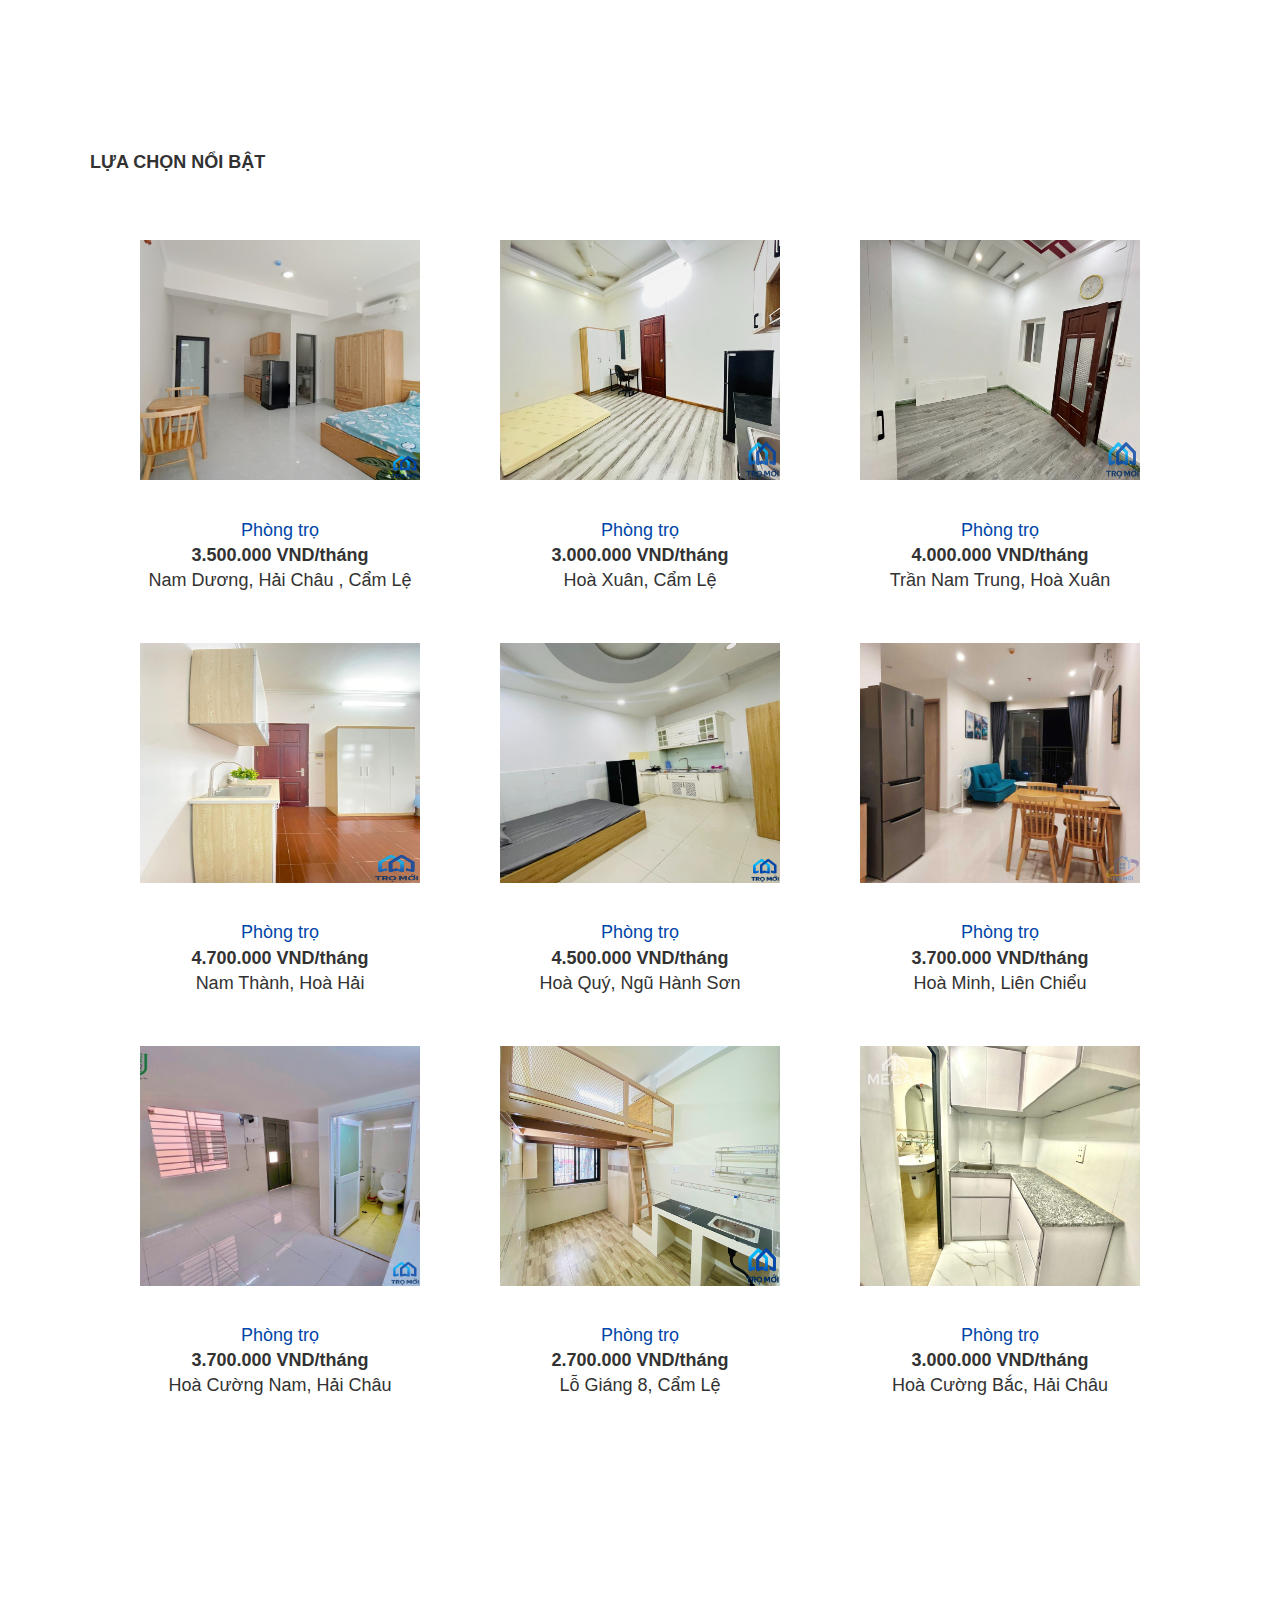
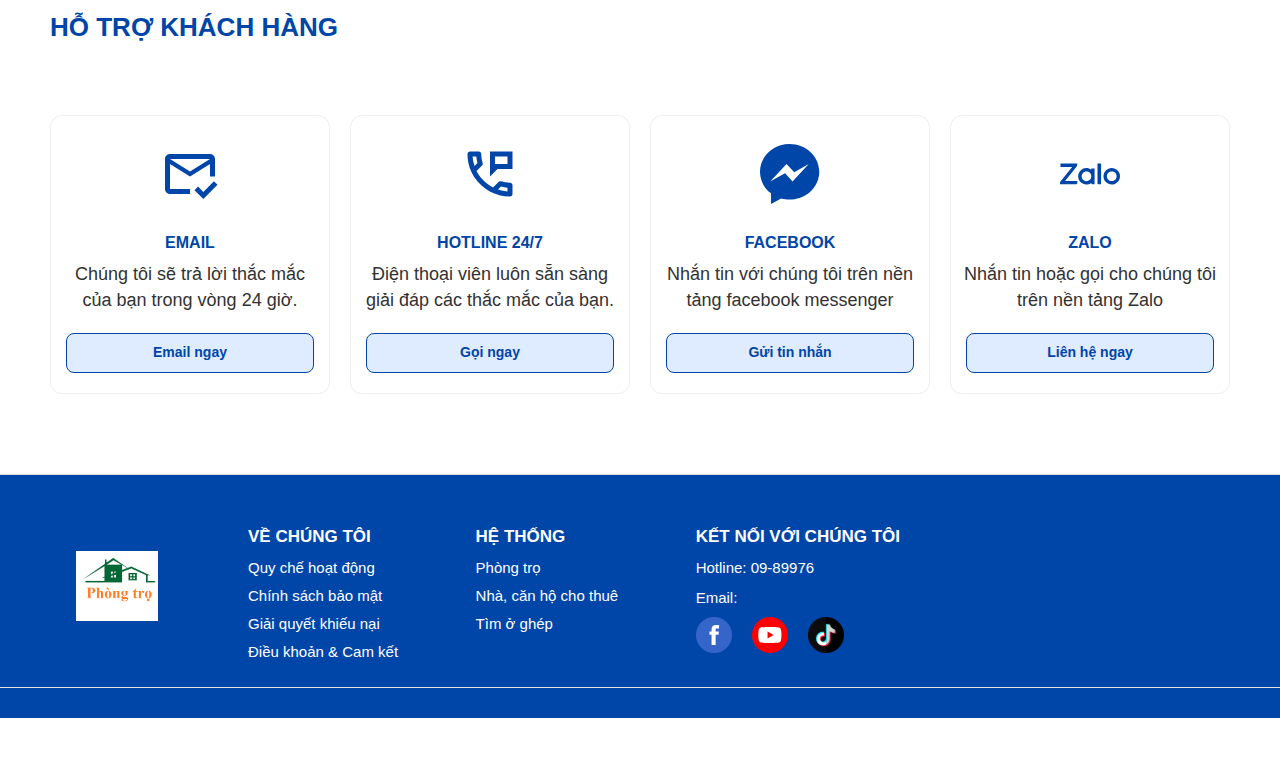
<file: index.html>
<!DOCTYPE html>
<html>

<head>
  <title>Websites Tìm Kiếm Phòng Trọ</title>
  <meta charset="utf-8" />
  <link rel="stylesheet" href="index.css" />
</head>

<body>
  <div class="cope">
    <h2 class="div-h2">LỰA CHỌN NỔI BẬT</h2>
    <br />
    <div class="container">
      <div class="advices">
        <img src="Img/Img_tro/Pic1/o_1h31d6ibo1et6125kkup8dpvaoj.jpg" alt="" />
        <p>
          <a href="">Phòng trọ</a><br>
          <b>3.500.000 VND/tháng</b><br>
        <p>Nam Dương, Hải Châu , Cẩm Lệ</p> 
        </p>
      </div>
      <div class="advices">
        <img src="Img/Img_tro/Pic2/o_1h10lfq4c1ifc1pt91irrufr1d9tk.jpg" alt="" />
        <p>
          <a href="">Phòng trọ</a><br>
          <b>3.000.000 VND/tháng</b><br>
        <p>Hoà Xuân, Cẩm Lệ</p>
        </p>
      </div>
      <div class="advices">
        <img src="Img/Img_tro/Pic3/o_1gtv83t68qu6vse1g54f657kuk.jpg" alt="" />
        <p>
          <a href="">Phòng trọ</a><br>
          <b>4.000.000 VND/tháng</b><br>
        <p>Trần Nam Trung, Hoà Xuân</p>
        </p>
      </div>
      <div class="advices">
        <img src="Img/Img_tro/Pic4/o_1h31d6ibo1et6125kkup8dpvaoj.jpg" alt="" />
        <p>
          <a href="">Phòng trọ</a><br>
          <b>4.700.000 VND/tháng</b><br>
        <p>Nam Thành, Hoà Hải</p>
        </p>
      </div>
      <div class="advices">
        <img src="Img/Img_tro/Pic5/o_1h0qtb0d5vbm1qb7ejqn041172i.jpg" alt="" />
        <p>
          <a href="">Phòng trọ</a><br>
          <b>4.500.000 VND/tháng</b><br>
        <p> Hoà Quý, Ngũ Hành Sơn</p>
        </p>
      </div>
      <div class="advices">
        <img src="Img/Img_tro/Pic6/o_1ek3ghk221huh157c3gq1mg21qfia.jpg" alt="" />
        <p>
          <a href="">Phòng trọ</a><br>
          <b>3.700.000 VND/tháng</b><br>
        <p>Hoà Minh, Liên Chiểu</p>
        </p>
      </div>
      <div class="advices">
        <img src="Img/Img_tro/Pic7/o_1h31ka9mc1p96q3ctvp18qr2tnm.jpg" alt="" />
        <p>
          <a href="">Phòng trọ</a><br>
          <b>3.700.000 VND/tháng</b><br>
        <p> Hoà Cường Nam, Hải Châu </p>
        </p>
      </div>
      <div class="advices">
        <img src="Img/Img_tro/Pic8/o_1h2huh10q18do1dem85fre11gah.jpeg" alt="" />
        <p>
          <a href="">Phòng trọ</a><br>
          <b>2.700.000 VND/tháng</b><br>
        <p>Lỗ Giáng 8, Cẩm Lệ </p>
        </p>
      </div>
      <div class="advices">
        <img src="Img/Img_tro/Pic9/z3543916891573-a3482f03cca2d4d46a05482ac86c6647_1657263594.jpg" alt="" />
        <p>
          <a href="">Phòng trọ</a><br>
          <b>3.000.000 VND/tháng</b><br>
        <p> Hoà Cường Bắc, Hải Châu</p>
        </p>
      </div>
    </div>
  </div>
  <div class="section box box-contact">
    <div class="container">
      <div class="box-header">
        <h1 class="box-title text-center text-upper text-black">Hỗ trợ khách hàng</h1>
      </div>
      <div class="box-body">
        <div class="inner section">
          <div class="item" data-aos="fade-up">
            <div class="image"><img src="Img/Img_logo/mail.svg"></div>
            <div class="content">
              <div class="title">Email</div>
              <div class="description">
                <p>Chúng tôi sẽ trả lời thắc mắc của bạn trong vòng 24 giờ.</p>
                <a href="https://mail.google.com/" target="_blank">Email ngay</a>
              </div>
            </div>
          </div>
          <div class="item" data-aos="fade-up">
            <div class="image"><img src="Img/Img_logo/call.svg"></div>
            <div class="content">
              <div class="title">Hotline 24/7</div>
              <div class="description">
                <p>Điện thoại viên luôn sẵn sàng giải đáp các thắc mắc của bạn.</p>
                <a href="" target="_blank">Gọi ngay</a>
              </div>
            </div>
          </div>
          <div class="item" data-aos="fade-up">
            <div class="image"><img src="Img/Img_logo/messenger.svg"></div>
            <div class="content">
              <div class="title">Facebook</div>
              <div class="description">
                <p>Nhắn tin với chúng tôi trên nền tảng facebook messenger</p>
                <a href="" target="_blank">Gửi tin nhắn</a>
              </div>
            </div>
          </div>
          <div class="item" data-aos="fade-up">
            <div class="image"><img src="Img/Img_logo/zalo.svg"></div>
            <div class="content">
              <div class="title">Zalo</div>
              <div class="description">
                <p>Nhắn tin hoặc gọi cho chúng tôi trên nền tảng Zalo</p>
                <a href="https://zalo.me/0962067264" target="_blank">Liên hệ ngay</a>
              </div>
            </div>
          </div>
        </div>
      </div>
    </div>
  </div>
  <footer id="footer" class="show">
    <div class="footer-info">
      <div class="container">
        <div class="inner">
          <a class="footer-logo" href=""><img src="Img/Img_logo/Logo.png" /></a>
          <div class="content">
            <div class="block block-1">
              <h2>Về chúng tôi</h2>
              <ul>
                <li><a href="" target="_blank">Quy chế hoạt động</a></li>
                <li><a href="" target="_blank">Chính sách bảo mật</a></li>
                <li><a href="" target="_blank">Giải quyết khiếu nại</a></li>
                <li><a href="" target="_blank">Điều khoản & Cam kết</a></li>

              </ul>
            </div>
            <div class="block block-2">
              <h2>Hệ thống</h2>
              <ul>
                <li><a href="">Phòng trọ</a></li>
                <li><a href="">Nhà, căn hộ cho thuê</a></li>
                <li><a href="">Tìm ở ghép</a></li>
              </ul>
            </div>
            <div class="block block-4">
              <h2>Kết nối với chúng tôi</h2>
              <ul>
                <li>Hotline: <a href="">09-89976</a></li>

                <li>Email: <a href="" target="_blank"><span class=""></span></a></li>
                <li class="social">
                  <a href="" target="_blank">
                    <img src="Img/Img_logo/fb_icon.svg" alt="Facebook">
                  </a>
                  <a href="" target="_blank">
                    <img src="Img/Img_logo/ytb_icon.svg" alt="Youtube">
                  </a>
                  <a href="" target="_blank">
                    <img src="Img/Img_logo/tik_tok.svg" alt="TikTok">
                  </a>
                </li>
              </ul>
            </div>
          </div>
        </div>
      </div>
    </div>
    <div class="copyright">
      <div class="container">

      </div>
    </div>
    <div class="footer-company">
      <div class="container">
        <p class="text-center">

        </p>
      </div>
    </div>
  </footer>
  </div>
</body>

</html>
</file>
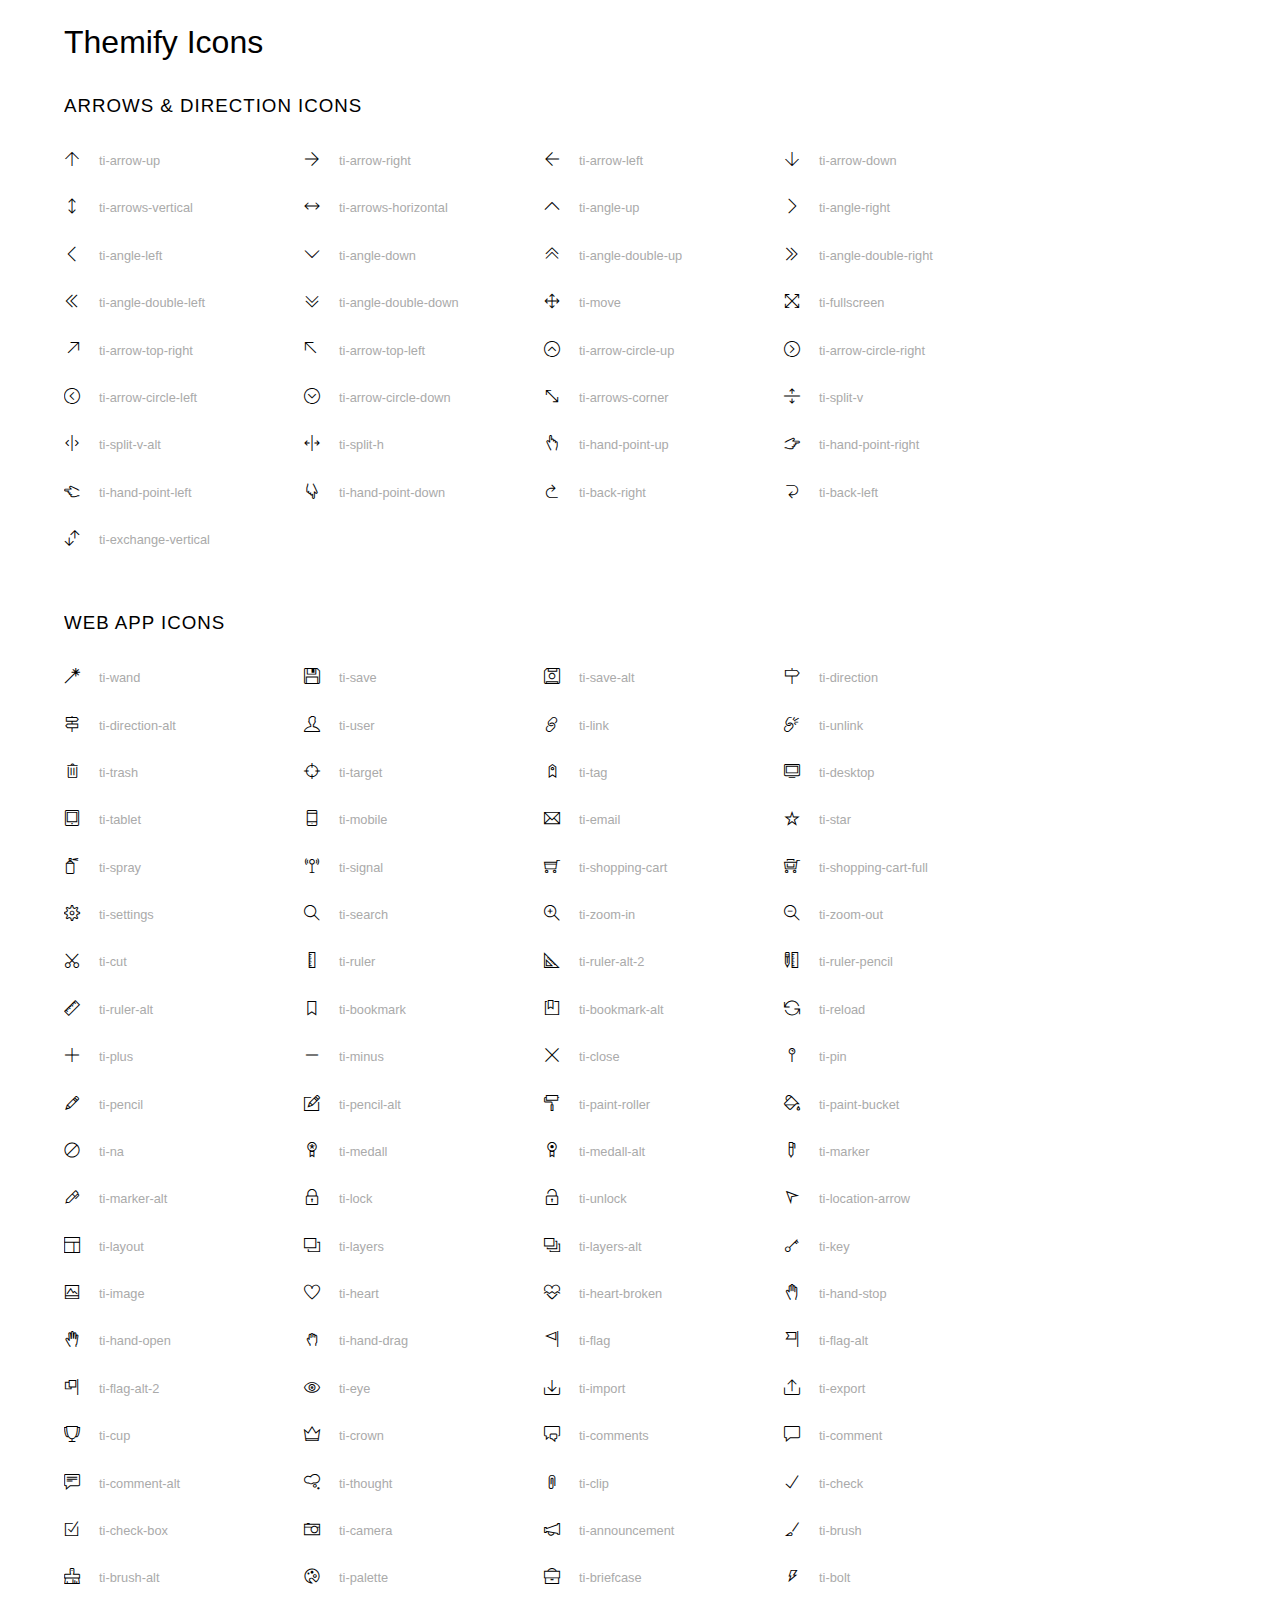
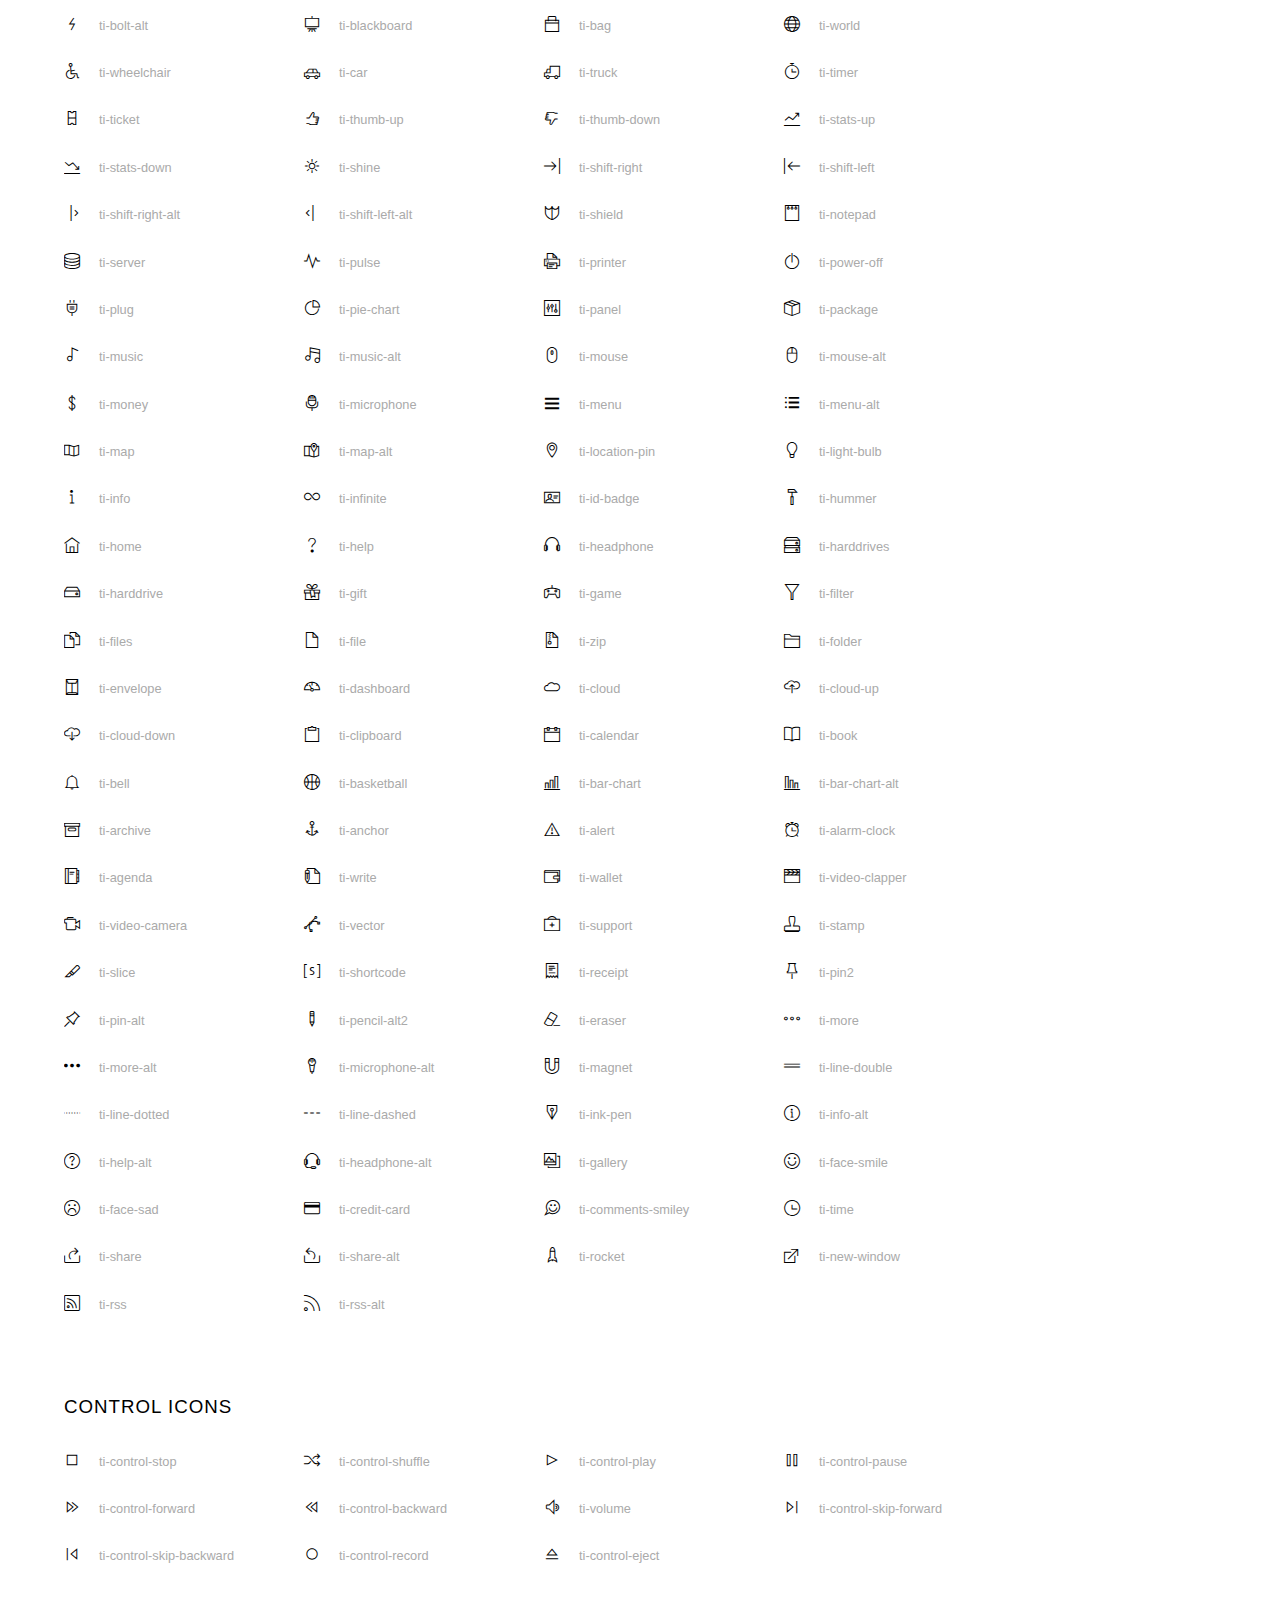
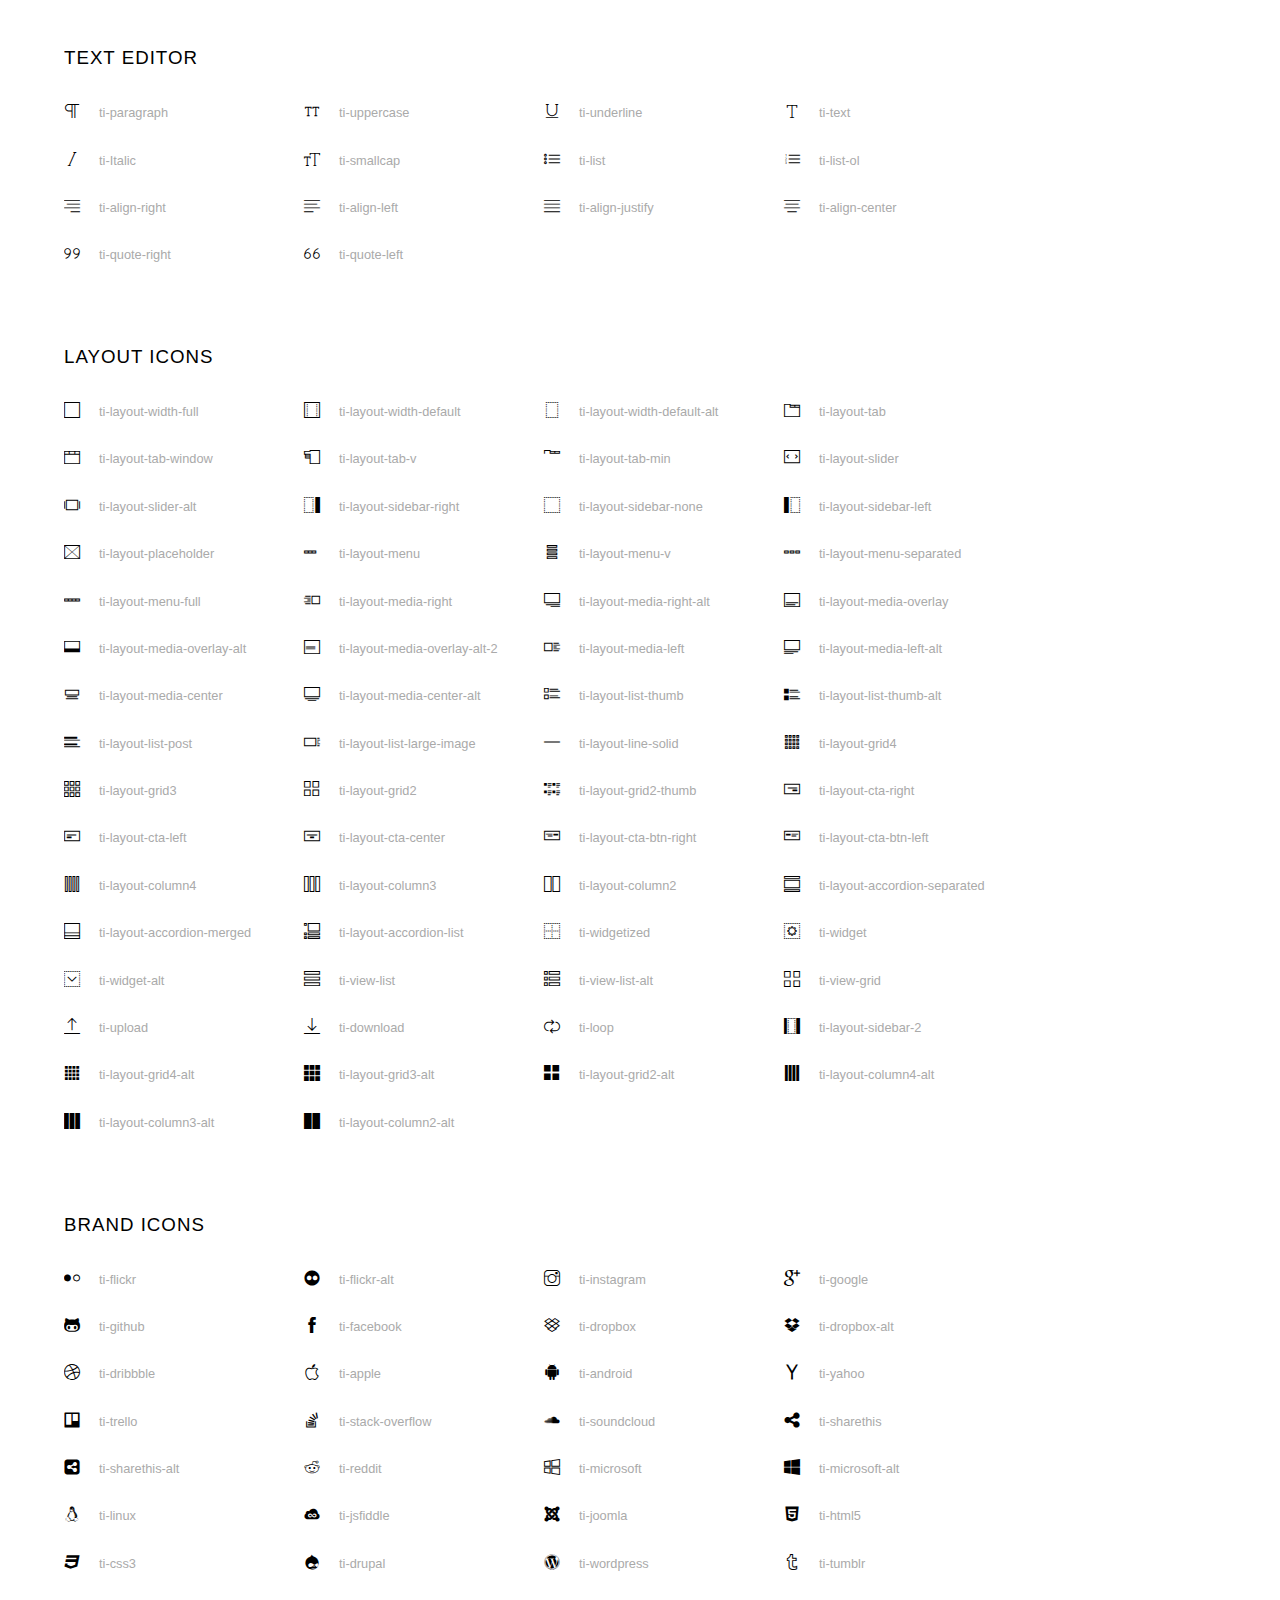
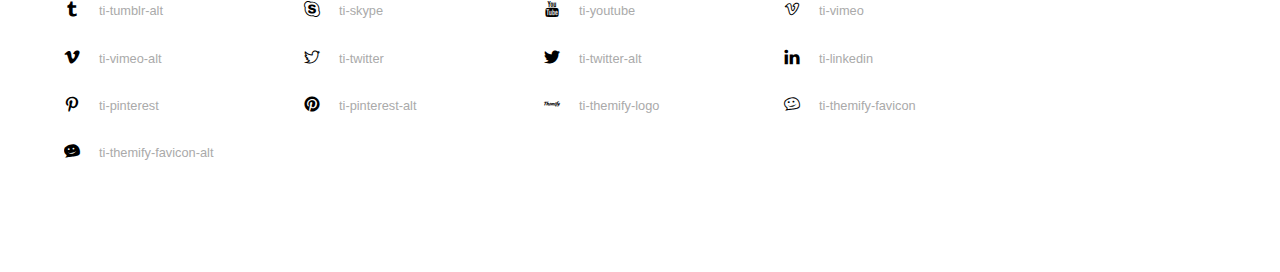
<file: font/themify-icons-font/themify-icons/index.html>
<!doctype html>
<html>
<head>
	<meta charset="utf-8">
	<title>Themify Icon Font</title>
	<meta name="viewport" content="width=device-width">
	<link rel="stylesheet" href="demo-files/demo.css">
	<link rel="stylesheet" href="themify-icons.css">
	<!--[if lt IE 8]><!-->
	<link rel="stylesheet" href="ie7/ie7.css">
	<!--<![endif]-->
</head>
<body>
	<h1>Themify Icons</h1>

	<div class="icon-section">

		<div class="icon-section">
			<h3>Arrows &amp; Direction Icons </h3>

			<div class="icon-container">
				<span class="ti-arrow-up"></span><span class="icon-name"> ti-arrow-up</span>
			</div>
			<div class="icon-container">
				<span class="ti-arrow-right"></span><span class="icon-name"> ti-arrow-right</span>
			</div>
			<div class="icon-container">
				<span class="ti-arrow-left"></span><span class="icon-name"> ti-arrow-left</span>
			</div>
			<div class="icon-container">
				<span class="ti-arrow-down"></span><span class="icon-name"> ti-arrow-down</span>
			</div>
			<div class="icon-container">
				<span class="ti-arrows-vertical"></span><span class="icon-name"> ti-arrows-vertical</span>
			</div>
			<div class="icon-container">
				<span class="ti-arrows-horizontal"></span><span class="icon-name"> ti-arrows-horizontal</span>
			</div>
			<div class="icon-container">
				<span class="ti-angle-up"></span><span class="icon-name"> ti-angle-up</span>
			</div>
			<div class="icon-container">
				<span class="ti-angle-right"></span><span class="icon-name"> ti-angle-right</span>
			</div>
			<div class="icon-container">
				<span class="ti-angle-left"></span><span class="icon-name"> ti-angle-left</span>
			</div>
			<div class="icon-container">
				<span class="ti-angle-down"></span><span class="icon-name"> ti-angle-down</span>
			</div>	
			<div class="icon-container">
				<span class="ti-angle-double-up"></span><span class="icon-name"> ti-angle-double-up</span>
			</div>
			<div class="icon-container">
				<span class="ti-angle-double-right"></span><span class="icon-name"> ti-angle-double-right</span>
			</div>
			<div class="icon-container">
				<span class="ti-angle-double-left"></span><span class="icon-name"> ti-angle-double-left</span>
			</div>
			<div class="icon-container">
				<span class="ti-angle-double-down"></span><span class="icon-name"> ti-angle-double-down</span>
			</div>					
			<div class="icon-container">
				<span class="ti-move"></span><span class="icon-name"> ti-move</span>
			</div>
			<div class="icon-container">
				<span class="ti-fullscreen"></span><span class="icon-name"> ti-fullscreen</span>
			</div>
			<div class="icon-container">
				<span class="ti-arrow-top-right"></span><span class="icon-name"> ti-arrow-top-right</span>
			</div>
			<div class="icon-container">
				<span class="ti-arrow-top-left"></span><span class="icon-name"> ti-arrow-top-left</span>
			</div>
			<div class="icon-container">
				<span class="ti-arrow-circle-up"></span><span class="icon-name"> ti-arrow-circle-up</span>
			</div>
			<div class="icon-container">
				<span class="ti-arrow-circle-right"></span><span class="icon-name"> ti-arrow-circle-right</span>
			</div>
			<div class="icon-container">
				<span class="ti-arrow-circle-left"></span><span class="icon-name"> ti-arrow-circle-left</span>
			</div>
			<div class="icon-container">
				<span class="ti-arrow-circle-down"></span><span class="icon-name"> ti-arrow-circle-down</span>
			</div>
			<div class="icon-container">
				<span class="ti-arrows-corner"></span><span class="icon-name"> ti-arrows-corner</span>
			</div>
			<div class="icon-container">
				<span class="ti-split-v"></span><span class="icon-name"> ti-split-v</span>
			</div>

			<div class="icon-container">
				<span class="ti-split-v-alt"></span><span class="icon-name"> ti-split-v-alt</span>
			</div>
			<div class="icon-container">
				<span class="ti-split-h"></span><span class="icon-name"> ti-split-h</span>
			</div>
			<div class="icon-container">
				<span class="ti-hand-point-up"></span><span class="icon-name"> ti-hand-point-up</span>
			</div>
			<div class="icon-container">
				<span class="ti-hand-point-right"></span><span class="icon-name"> ti-hand-point-right</span>
			</div>
			<div class="icon-container">
				<span class="ti-hand-point-left"></span><span class="icon-name"> ti-hand-point-left</span>
			</div>
			<div class="icon-container">
				<span class="ti-hand-point-down"></span><span class="icon-name"> ti-hand-point-down</span>
			</div>
			<div class="icon-container">
				<span class="ti-back-right"></span><span class="icon-name"> ti-back-right</span>
			</div>
			<div class="icon-container">
				<span class="ti-back-left"></span><span class="icon-name"> ti-back-left</span>
			</div>
			<div class="icon-container">
				<span class="ti-exchange-vertical"></span><span class="icon-name"> ti-exchange-vertical</span>
			</div>

		</div> <!-- Arrows Icons -->



		<h3>Web App Icons</h3>
		
		<div class="icon-section">

			<div class="icon-container">
				<span class="ti-wand"></span><span class="icon-name"> ti-wand</span>
			</div>
			<div class="icon-container">
				<span class="ti-save"></span><span class="icon-name"> ti-save</span>
			</div>
			<div class="icon-container">
				<span class="ti-save-alt"></span><span class="icon-name"> ti-save-alt</span>
			</div>

			<div class="icon-container">
				<span class="ti-direction"></span><span class="icon-name"> ti-direction</span>
			</div>
			<div class="icon-container">
				<span class="ti-direction-alt"></span><span class="icon-name"> ti-direction-alt</span>
			</div>
			<div class="icon-container">
				<span class="ti-user"></span><span class="icon-name"> ti-user</span>
			</div>
			<div class="icon-container">
				<span class="ti-link"></span><span class="icon-name"> ti-link</span>
			</div>
			<div class="icon-container">
				<span class="ti-unlink"></span><span class="icon-name"> ti-unlink</span>
			</div>
			<div class="icon-container">
				<span class="ti-trash"></span><span class="icon-name"> ti-trash</span>
			</div>
			<div class="icon-container">
				<span class="ti-target"></span><span class="icon-name"> ti-target</span>
			</div>
			<div class="icon-container">
				<span class="ti-tag"></span><span class="icon-name"> ti-tag</span>
			</div>
			<div class="icon-container">
				<span class="ti-desktop"></span><span class="icon-name"> ti-desktop</span>
			</div>
			<div class="icon-container">
				<span class="ti-tablet"></span><span class="icon-name"> ti-tablet</span>
			</div>
			<div class="icon-container">
				<span class="ti-mobile"></span><span class="icon-name"> ti-mobile</span>
			</div>
			<div class="icon-container">
				<span class="ti-email"></span><span class="icon-name"> ti-email</span>
			</div>	
			<div class="icon-container">
				<span class="ti-star"></span><span class="icon-name"> ti-star</span>
			</div>
			<div class="icon-container">
				<span class="ti-spray"></span><span class="icon-name"> ti-spray</span>
			</div>
			<div class="icon-container">
				<span class="ti-signal"></span><span class="icon-name"> ti-signal</span>
			</div>
			<div class="icon-container">
				<span class="ti-shopping-cart"></span><span class="icon-name"> ti-shopping-cart</span>
			</div>
			<div class="icon-container">
				<span class="ti-shopping-cart-full"></span><span class="icon-name"> ti-shopping-cart-full</span>
			</div>
			<div class="icon-container">
				<span class="ti-settings"></span><span class="icon-name"> ti-settings</span>
			</div>
			<div class="icon-container">
				<span class="ti-search"></span><span class="icon-name"> ti-search</span>
			</div>
			<div class="icon-container">
				<span class="ti-zoom-in"></span><span class="icon-name"> ti-zoom-in</span>
			</div>
			<div class="icon-container">
				<span class="ti-zoom-out"></span><span class="icon-name"> ti-zoom-out</span>
			</div>
			<div class="icon-container">
				<span class="ti-cut"></span><span class="icon-name"> ti-cut</span>
			</div>
			<div class="icon-container">
				<span class="ti-ruler"></span><span class="icon-name"> ti-ruler</span>
			</div>
			<div class="icon-container">
				<span class="ti-ruler-alt-2"></span><span class="icon-name"> ti-ruler-alt-2</span>
			</div>			
			<div class="icon-container">
				<span class="ti-ruler-pencil"></span><span class="icon-name"> ti-ruler-pencil</span>
			</div>
			<div class="icon-container">
				<span class="ti-ruler-alt"></span><span class="icon-name"> ti-ruler-alt</span>
			</div>
			<div class="icon-container">
				<span class="ti-bookmark"></span><span class="icon-name"> ti-bookmark</span>
			</div>
			<div class="icon-container">
				<span class="ti-bookmark-alt"></span><span class="icon-name"> ti-bookmark-alt</span>
			</div>
			<div class="icon-container">
				<span class="ti-reload"></span><span class="icon-name"> ti-reload</span>
			</div>
			<div class="icon-container">
				<span class="ti-plus"></span><span class="icon-name"> ti-plus</span>
			</div>
			<div class="icon-container">
				<span class="ti-minus"></span><span class="icon-name"> ti-minus</span>
			</div>
			<div class="icon-container">
				<span class="ti-close"></span><span class="icon-name"> ti-close</span>
			</div>			
			<div class="icon-container">
				<span class="ti-pin"></span><span class="icon-name"> ti-pin</span>
			</div>
			<div class="icon-container">
				<span class="ti-pencil"></span><span class="icon-name"> ti-pencil</span>
			</div>
					
		  	<div class="icon-container">
				<span class="ti-pencil-alt"></span><span class="icon-name"> ti-pencil-alt</span>
			</div>
			<div class="icon-container">
				<span class="ti-paint-roller"></span><span class="icon-name"> ti-paint-roller</span>
			</div>
			<div class="icon-container">
				<span class="ti-paint-bucket"></span><span class="icon-name"> ti-paint-bucket</span>
			</div>
			<div class="icon-container">
				<span class="ti-na"></span><span class="icon-name"> ti-na</span>
			</div>
			<div class="icon-container">
				<span class="ti-medall"></span><span class="icon-name"> ti-medall</span>
			</div>
			<div class="icon-container">
				<span class="ti-medall-alt"></span><span class="icon-name"> ti-medall-alt</span>
			</div>
			<div class="icon-container">
				<span class="ti-marker"></span><span class="icon-name"> ti-marker</span>
			</div>
			<div class="icon-container">
				<span class="ti-marker-alt"></span><span class="icon-name"> ti-marker-alt</span>
			</div>

			<div class="icon-container">
				<span class="ti-lock"></span><span class="icon-name"> ti-lock</span>
			</div>
			<div class="icon-container">
				<span class="ti-unlock"></span><span class="icon-name"> ti-unlock</span>
			</div>
			<div class="icon-container">
				<span class="ti-location-arrow"></span><span class="icon-name"> ti-location-arrow</span>
			</div>
			<div class="icon-container">
				<span class="ti-layout"></span><span class="icon-name"> ti-layout</span>
			</div>
			<div class="icon-container">
				<span class="ti-layers"></span><span class="icon-name"> ti-layers</span>
			</div>
			<div class="icon-container">
				<span class="ti-layers-alt"></span><span class="icon-name"> ti-layers-alt</span>
			</div>
			<div class="icon-container">
				<span class="ti-key"></span><span class="icon-name"> ti-key</span>
			</div>
			<div class="icon-container">
				<span class="ti-image"></span><span class="icon-name"> ti-image</span>
			</div>
			<div class="icon-container">
				<span class="ti-heart"></span><span class="icon-name"> ti-heart</span>
			</div>
			<div class="icon-container">
				<span class="ti-heart-broken"></span><span class="icon-name"> ti-heart-broken</span>
			</div>
			<div class="icon-container">
				<span class="ti-hand-stop"></span><span class="icon-name"> ti-hand-stop</span>
			</div>
			<div class="icon-container">
				<span class="ti-hand-open"></span><span class="icon-name"> ti-hand-open</span>
			</div>
			<div class="icon-container">
				<span class="ti-hand-drag"></span><span class="icon-name"> ti-hand-drag</span>
			</div>
			<div class="icon-container">
				<span class="ti-flag"></span><span class="icon-name"> ti-flag</span>
			</div>
			<div class="icon-container">
				<span class="ti-flag-alt"></span><span class="icon-name"> ti-flag-alt</span>
			</div>
			<div class="icon-container">
				<span class="ti-flag-alt-2"></span><span class="icon-name"> ti-flag-alt-2</span>
			</div>
			<div class="icon-container">
				<span class="ti-eye"></span><span class="icon-name"> ti-eye</span>
			</div>
			<div class="icon-container">
				<span class="ti-import"></span><span class="icon-name"> ti-import</span>
			</div>			
			<div class="icon-container">
				<span class="ti-export"></span><span class="icon-name"> ti-export</span>
			</div>
			<div class="icon-container">
				<span class="ti-cup"></span><span class="icon-name"> ti-cup</span>
			</div>
			<div class="icon-container">
				<span class="ti-crown"></span><span class="icon-name"> ti-crown</span>
			</div>
			<div class="icon-container">
				<span class="ti-comments"></span><span class="icon-name"> ti-comments</span>
			</div>
			<div class="icon-container">
				<span class="ti-comment"></span><span class="icon-name"> ti-comment</span>
			</div>
			<div class="icon-container">
				<span class="ti-comment-alt"></span><span class="icon-name"> ti-comment-alt</span>
			</div>
			<div class="icon-container">
				<span class="ti-thought"></span><span class="icon-name"> ti-thought</span>
			</div>			
			<div class="icon-container">
				<span class="ti-clip"></span><span class="icon-name"> ti-clip</span>
			</div>

			<div class="icon-container">
				<span class="ti-check"></span><span class="icon-name"> ti-check</span>
			</div>
			<div class="icon-container">
				<span class="ti-check-box"></span><span class="icon-name"> ti-check-box</span>
			</div>
			<div class="icon-container">
				<span class="ti-camera"></span><span class="icon-name"> ti-camera</span>
			</div>
			<div class="icon-container">
				<span class="ti-announcement"></span><span class="icon-name"> ti-announcement</span>
			</div>
			<div class="icon-container">
				<span class="ti-brush"></span><span class="icon-name"> ti-brush</span>
			</div>
			<div class="icon-container">
				<span class="ti-brush-alt"></span><span class="icon-name"> ti-brush-alt</span>
			</div>
			<div class="icon-container">
				<span class="ti-palette"></span><span class="icon-name"> ti-palette</span>
			</div>			
			<div class="icon-container">
				<span class="ti-briefcase"></span><span class="icon-name"> ti-briefcase</span>
			</div>
			<div class="icon-container">
				<span class="ti-bolt"></span><span class="icon-name"> ti-bolt</span>
			</div>
			<div class="icon-container">
				<span class="ti-bolt-alt"></span><span class="icon-name"> ti-bolt-alt</span>
			</div>
			<div class="icon-container">
				<span class="ti-blackboard"></span><span class="icon-name"> ti-blackboard</span>
			</div>
			<div class="icon-container">
				<span class="ti-bag"></span><span class="icon-name"> ti-bag</span>
			</div>
			<div class="icon-container">
				<span class="ti-world"></span><span class="icon-name"> ti-world</span>
			</div>
			<div class="icon-container">
				<span class="ti-wheelchair"></span><span class="icon-name"> ti-wheelchair</span>
			</div>
			<div class="icon-container">
				<span class="ti-car"></span><span class="icon-name"> ti-car</span>
			</div>
			<div class="icon-container">
				<span class="ti-truck"></span><span class="icon-name"> ti-truck</span>
			</div>
			<div class="icon-container">
				<span class="ti-timer"></span><span class="icon-name"> ti-timer</span>
			</div>
			<div class="icon-container">
				<span class="ti-ticket"></span><span class="icon-name"> ti-ticket</span>
			</div>
			<div class="icon-container">
				<span class="ti-thumb-up"></span><span class="icon-name"> ti-thumb-up</span>
			</div>
			<div class="icon-container">
				<span class="ti-thumb-down"></span><span class="icon-name"> ti-thumb-down</span>
			</div>

			<div class="icon-container">
				<span class="ti-stats-up"></span><span class="icon-name"> ti-stats-up</span>
			</div>
			<div class="icon-container">
				<span class="ti-stats-down"></span><span class="icon-name"> ti-stats-down</span>
			</div>
			<div class="icon-container">
				<span class="ti-shine"></span><span class="icon-name"> ti-shine</span>
			</div>
			<div class="icon-container">
				<span class="ti-shift-right"></span><span class="icon-name"> ti-shift-right</span>
			</div>
			<div class="icon-container">
				<span class="ti-shift-left"></span><span class="icon-name"> ti-shift-left</span>
			</div>

			<div class="icon-container">
				<span class="ti-shift-right-alt"></span><span class="icon-name"> ti-shift-right-alt</span>
			</div>
			<div class="icon-container">
				<span class="ti-shift-left-alt"></span><span class="icon-name"> ti-shift-left-alt</span>
			</div>
			<div class="icon-container">
				<span class="ti-shield"></span><span class="icon-name"> ti-shield</span>
			</div>
			<div class="icon-container">
				<span class="ti-notepad"></span><span class="icon-name"> ti-notepad</span>
			</div>
			<div class="icon-container">
				<span class="ti-server"></span><span class="icon-name"> ti-server</span>
			</div>

			<div class="icon-container">
				<span class="ti-pulse"></span><span class="icon-name"> ti-pulse</span>
			</div>
			<div class="icon-container">
				<span class="ti-printer"></span><span class="icon-name"> ti-printer</span>
			</div>
			<div class="icon-container">
				<span class="ti-power-off"></span><span class="icon-name"> ti-power-off</span>
			</div>
			<div class="icon-container">
				<span class="ti-plug"></span><span class="icon-name"> ti-plug</span>
			</div>
			<div class="icon-container">
				<span class="ti-pie-chart"></span><span class="icon-name"> ti-pie-chart</span>
			</div>

			<div class="icon-container">
				<span class="ti-panel"></span><span class="icon-name"> ti-panel</span>
			</div>
			<div class="icon-container">
				<span class="ti-package"></span><span class="icon-name"> ti-package</span>
			</div>
			<div class="icon-container">
				<span class="ti-music"></span><span class="icon-name"> ti-music</span>
			</div>
			<div class="icon-container">
				<span class="ti-music-alt"></span><span class="icon-name"> ti-music-alt</span>
			</div>
			<div class="icon-container">
				<span class="ti-mouse"></span><span class="icon-name"> ti-mouse</span>
			</div>
			<div class="icon-container">
				<span class="ti-mouse-alt"></span><span class="icon-name"> ti-mouse-alt</span>
			</div>
			<div class="icon-container">
				<span class="ti-money"></span><span class="icon-name"> ti-money</span>
			</div>
			<div class="icon-container">
				<span class="ti-microphone"></span><span class="icon-name"> ti-microphone</span>
			</div>
			<div class="icon-container">
				<span class="ti-menu"></span><span class="icon-name"> ti-menu</span>
			</div>
			<div class="icon-container">
				<span class="ti-menu-alt"></span><span class="icon-name"> ti-menu-alt</span>
			</div>
			<div class="icon-container">
				<span class="ti-map"></span><span class="icon-name"> ti-map</span>
			</div>
			<div class="icon-container">
				<span class="ti-map-alt"></span><span class="icon-name"> ti-map-alt</span>
			</div>

			<div class="icon-container">
				<span class="ti-location-pin"></span><span class="icon-name"> ti-location-pin</span>
			</div>

			<div class="icon-container">
				<span class="ti-light-bulb"></span><span class="icon-name"> ti-light-bulb</span>
			</div>
			<div class="icon-container">
				<span class="ti-info"></span><span class="icon-name"> ti-info</span>
			</div>
			<div class="icon-container">
				<span class="ti-infinite"></span><span class="icon-name"> ti-infinite</span>
			</div>
			<div class="icon-container">
				<span class="ti-id-badge"></span><span class="icon-name"> ti-id-badge</span>
			</div>
			<div class="icon-container">
				<span class="ti-hummer"></span><span class="icon-name"> ti-hummer</span>
			</div>
			<div class="icon-container">
				<span class="ti-home"></span><span class="icon-name"> ti-home</span>
			</div>
			<div class="icon-container">
				<span class="ti-help"></span><span class="icon-name"> ti-help</span>
			</div>
			<div class="icon-container">
				<span class="ti-headphone"></span><span class="icon-name"> ti-headphone</span>
			</div>
			<div class="icon-container">
				<span class="ti-harddrives"></span><span class="icon-name"> ti-harddrives</span>
			</div>
			<div class="icon-container">
				<span class="ti-harddrive"></span><span class="icon-name"> ti-harddrive</span>
			</div>
			<div class="icon-container">
				<span class="ti-gift"></span><span class="icon-name"> ti-gift</span>
			</div>
			<div class="icon-container">
				<span class="ti-game"></span><span class="icon-name"> ti-game</span>
			</div>
			<div class="icon-container">
				<span class="ti-filter"></span><span class="icon-name"> ti-filter</span>
			</div>
			<div class="icon-container">
				<span class="ti-files"></span><span class="icon-name"> ti-files</span>
			</div>
			<div class="icon-container">
				<span class="ti-file"></span><span class="icon-name"> ti-file</span>
			</div>
			<div class="icon-container">
				<span class="ti-zip"></span><span class="icon-name"> ti-zip</span>
			</div>
			<div class="icon-container">
				<span class="ti-folder"></span><span class="icon-name"> ti-folder</span>
			</div>			
			<div class="icon-container">
				<span class="ti-envelope"></span><span class="icon-name"> ti-envelope</span>
			</div>


			<div class="icon-container">
				<span class="ti-dashboard"></span><span class="icon-name"> ti-dashboard</span>
			</div>
			<div class="icon-container">
				<span class="ti-cloud"></span><span class="icon-name"> ti-cloud</span>
			</div>
			<div class="icon-container">
				<span class="ti-cloud-up"></span><span class="icon-name"> ti-cloud-up</span>
			</div>
			<div class="icon-container">
				<span class="ti-cloud-down"></span><span class="icon-name"> ti-cloud-down</span>
			</div>
			<div class="icon-container">
				<span class="ti-clipboard"></span><span class="icon-name"> ti-clipboard</span>
			</div>
			<div class="icon-container">
				<span class="ti-calendar"></span><span class="icon-name"> ti-calendar</span>
			</div>
			<div class="icon-container">
				<span class="ti-book"></span><span class="icon-name"> ti-book</span>
			</div>
			<div class="icon-container">
				<span class="ti-bell"></span><span class="icon-name"> ti-bell</span>
			</div>
			<div class="icon-container">
				<span class="ti-basketball"></span><span class="icon-name"> ti-basketball</span>
			</div>
			<div class="icon-container">
				<span class="ti-bar-chart"></span><span class="icon-name"> ti-bar-chart</span>
			</div>
			<div class="icon-container">
				<span class="ti-bar-chart-alt"></span><span class="icon-name"> ti-bar-chart-alt</span>
			</div>


			<div class="icon-container">
				<span class="ti-archive"></span><span class="icon-name"> ti-archive</span>
			</div>
			<div class="icon-container">
				<span class="ti-anchor"></span><span class="icon-name"> ti-anchor</span>
			</div>

			<div class="icon-container">
				<span class="ti-alert"></span><span class="icon-name"> ti-alert</span>
			</div>
			<div class="icon-container">
				<span class="ti-alarm-clock"></span><span class="icon-name"> ti-alarm-clock</span>
			</div>
			<div class="icon-container">
				<span class="ti-agenda"></span><span class="icon-name"> ti-agenda</span>
			</div>
			<div class="icon-container">
				<span class="ti-write"></span><span class="icon-name"> ti-write</span>
			</div>

			<div class="icon-container">
				<span class="ti-wallet"></span><span class="icon-name"> ti-wallet</span>
			</div>
			<div class="icon-container">
				<span class="ti-video-clapper"></span><span class="icon-name"> ti-video-clapper</span>
			</div>
			<div class="icon-container">
				<span class="ti-video-camera"></span><span class="icon-name"> ti-video-camera</span>
			</div>
			<div class="icon-container">
				<span class="ti-vector"></span><span class="icon-name"> ti-vector</span>
			</div>

			<div class="icon-container">
				<span class="ti-support"></span><span class="icon-name"> ti-support</span>
			</div>
			<div class="icon-container">
				<span class="ti-stamp"></span><span class="icon-name"> ti-stamp</span>
			</div>
			<div class="icon-container">
				<span class="ti-slice"></span><span class="icon-name"> ti-slice</span>
			</div>
			<div class="icon-container">
				<span class="ti-shortcode"></span><span class="icon-name"> ti-shortcode</span>
			</div>
			<div class="icon-container">
				<span class="ti-receipt"></span><span class="icon-name"> ti-receipt</span>
			</div>
			<div class="icon-container">
				<span class="ti-pin2"></span><span class="icon-name"> ti-pin2</span>
			</div>
			<div class="icon-container">
				<span class="ti-pin-alt"></span><span class="icon-name"> ti-pin-alt</span>
			</div>
			<div class="icon-container">
				<span class="ti-pencil-alt2"></span><span class="icon-name"> ti-pencil-alt2</span>
			</div>
			<div class="icon-container">
				<span class="ti-eraser"></span><span class="icon-name"> ti-eraser</span>
			</div>			
			<div class="icon-container">
				<span class="ti-more"></span><span class="icon-name"> ti-more</span>
			</div>
			<div class="icon-container">
				<span class="ti-more-alt"></span><span class="icon-name"> ti-more-alt</span>
			</div>
			<div class="icon-container">
				<span class="ti-microphone-alt"></span><span class="icon-name"> ti-microphone-alt</span>
			</div>
			<div class="icon-container">
				<span class="ti-magnet"></span><span class="icon-name"> ti-magnet</span>
			</div>
			<div class="icon-container">
				<span class="ti-line-double"></span><span class="icon-name"> ti-line-double</span>
			</div>
			<div class="icon-container">
				<span class="ti-line-dotted"></span><span class="icon-name"> ti-line-dotted</span>
			</div>
			<div class="icon-container">
				<span class="ti-line-dashed"></span><span class="icon-name"> ti-line-dashed</span>
			</div>

			<div class="icon-container">
				<span class="ti-ink-pen"></span><span class="icon-name"> ti-ink-pen</span>
			</div>
			<div class="icon-container">
				<span class="ti-info-alt"></span><span class="icon-name"> ti-info-alt</span>
			</div>
			<div class="icon-container">
				<span class="ti-help-alt"></span><span class="icon-name"> ti-help-alt</span>
			</div>
			<div class="icon-container">
				<span class="ti-headphone-alt"></span><span class="icon-name"> ti-headphone-alt</span>
			</div>

			<div class="icon-container">
				<span class="ti-gallery"></span><span class="icon-name"> ti-gallery</span>
			</div>
			<div class="icon-container">
				<span class="ti-face-smile"></span><span class="icon-name"> ti-face-smile</span>
			</div>
			<div class="icon-container">
				<span class="ti-face-sad"></span><span class="icon-name"> ti-face-sad</span>
			</div>
			<div class="icon-container">
				<span class="ti-credit-card"></span><span class="icon-name"> ti-credit-card</span>
			</div>
			<div class="icon-container">
				<span class="ti-comments-smiley"></span><span class="icon-name"> ti-comments-smiley</span>
			</div>
			<div class="icon-container">
				<span class="ti-time"></span><span class="icon-name"> ti-time</span>
			</div>
			<div class="icon-container">
				<span class="ti-share"></span><span class="icon-name"> ti-share</span>
			</div>
			<div class="icon-container">
				<span class="ti-share-alt"></span><span class="icon-name"> ti-share-alt</span>
			</div>
			<div class="icon-container">
				<span class="ti-rocket"></span><span class="icon-name"> ti-rocket</span>
			</div>

			<div class="icon-container">
				<span class="ti-new-window"></span><span class="icon-name"> ti-new-window</span>
			</div>

			<div class="icon-container">
				<span class="ti-rss"></span><span class="icon-name"> ti-rss</span>
			</div>

			<div class="icon-container">
				<span class="ti-rss-alt"></span><span class="icon-name"> ti-rss-alt</span>
			</div>
			
		</div><!-- Web App Icons -->


		<div class="icon-section">
			<h3>Control Icons</h3>
			<div class="icon-container">
				<span class="ti-control-stop"></span><span class="icon-name"> ti-control-stop</span>
			</div>
			<div class="icon-container">
				<span class="ti-control-shuffle"></span><span class="icon-name"> ti-control-shuffle</span>
			</div>
			<div class="icon-container">
				<span class="ti-control-play"></span><span class="icon-name"> ti-control-play</span>
			</div>
			<div class="icon-container">
				<span class="ti-control-pause"></span><span class="icon-name"> ti-control-pause</span>
			</div>
			<div class="icon-container">
				<span class="ti-control-forward"></span><span class="icon-name"> ti-control-forward</span>
			</div>
			<div class="icon-container">
				<span class="ti-control-backward"></span><span class="icon-name"> ti-control-backward</span>
			</div>	
			<div class="icon-container">
				<span class="ti-volume"></span><span class="icon-name"> ti-volume</span>
			</div>
			<div class="icon-container">
				<span class="ti-control-skip-forward"></span><span class="icon-name"> ti-control-skip-forward</span>
			</div>
			<div class="icon-container">
				<span class="ti-control-skip-backward"></span><span class="icon-name"> ti-control-skip-backward</span>
			</div>
			<div class="icon-container">
				<span class="ti-control-record"></span><span class="icon-name"> ti-control-record</span>
			</div>
			<div class="icon-container">
				<span class="ti-control-eject"></span><span class="icon-name"> ti-control-eject</span>
			</div>			
		</div> <!-- Control Icons -->


		<div class="icon-section">
			<h3>Text Editor</h3>

			<div class="icon-container">
				<span class="ti-paragraph"></span><span class="icon-name"> ti-paragraph</span>
			</div>
			<div class="icon-container">
				<span class="ti-uppercase"></span><span class="icon-name"> ti-uppercase</span>
			</div>

			<div class="icon-container">
				<span class="ti-underline"></span><span class="icon-name"> ti-underline</span>
			</div>
			<div class="icon-container">
				<span class="ti-text"></span><span class="icon-name"> ti-text</span>
			</div>
			<div class="icon-container">
				<span class="ti-Italic"></span><span class="icon-name"> ti-Italic</span>
			</div>
			<div class="icon-container">
				<span class="ti-smallcap"></span><span class="icon-name"> ti-smallcap</span>
			</div>
			<div class="icon-container">
				<span class="ti-list"></span><span class="icon-name"> ti-list</span>
			</div>
			<div class="icon-container">
				<span class="ti-list-ol"></span><span class="icon-name"> ti-list-ol</span>
			</div>
			<div class="icon-container">
				<span class="ti-align-right"></span><span class="icon-name"> ti-align-right</span>
			</div>
			<div class="icon-container">
				<span class="ti-align-left"></span><span class="icon-name"> ti-align-left</span>
			</div>
			<div class="icon-container">
				<span class="ti-align-justify"></span><span class="icon-name"> ti-align-justify</span>
			</div>
			<div class="icon-container">
				<span class="ti-align-center"></span><span class="icon-name"> ti-align-center</span>
			</div>
			<div class="icon-container">
				<span class="ti-quote-right"></span><span class="icon-name"> ti-quote-right</span>
			</div>
			<div class="icon-container">
				<span class="ti-quote-left"></span><span class="icon-name"> ti-quote-left</span>
			</div>

		</div> <!-- Text Editor -->



		<div class="icon-section">
			<h3>Layout Icons</h3>
			<div class="icon-container">
				<span class="ti-layout-width-full"></span><span class="icon-name"> ti-layout-width-full</span>
			</div>
			<div class="icon-container">
				<span class="ti-layout-width-default"></span><span class="icon-name"> ti-layout-width-default</span>
			</div>
			<div class="icon-container">
				<span class="ti-layout-width-default-alt"></span><span class="icon-name"> ti-layout-width-default-alt</span>
			</div>
			<div class="icon-container">
				<span class="ti-layout-tab"></span><span class="icon-name"> ti-layout-tab</span>
			</div>
			<div class="icon-container">
				<span class="ti-layout-tab-window"></span><span class="icon-name"> ti-layout-tab-window</span>
			</div>
			<div class="icon-container">
				<span class="ti-layout-tab-v"></span><span class="icon-name"> ti-layout-tab-v</span>
			</div>
			<div class="icon-container">
				<span class="ti-layout-tab-min"></span><span class="icon-name"> ti-layout-tab-min</span>
			</div>
			<div class="icon-container">
				<span class="ti-layout-slider"></span><span class="icon-name"> ti-layout-slider</span>
			</div>
			<div class="icon-container">
				<span class="ti-layout-slider-alt"></span><span class="icon-name"> ti-layout-slider-alt</span>
			</div>
			<div class="icon-container">
				<span class="ti-layout-sidebar-right"></span><span class="icon-name"> ti-layout-sidebar-right</span>
			</div>
			<div class="icon-container">
				<span class="ti-layout-sidebar-none"></span><span class="icon-name"> ti-layout-sidebar-none</span>
			</div>
			<div class="icon-container">
				<span class="ti-layout-sidebar-left"></span><span class="icon-name"> ti-layout-sidebar-left</span>
			</div>
			<div class="icon-container">
				<span class="ti-layout-placeholder"></span><span class="icon-name"> ti-layout-placeholder</span>
			</div>
			<div class="icon-container">
				<span class="ti-layout-menu"></span><span class="icon-name"> ti-layout-menu</span>
			</div>
			<div class="icon-container">
				<span class="ti-layout-menu-v"></span><span class="icon-name"> ti-layout-menu-v</span>
			</div>
			<div class="icon-container">
				<span class="ti-layout-menu-separated"></span><span class="icon-name"> ti-layout-menu-separated</span>
			</div>
			<div class="icon-container">
				<span class="ti-layout-menu-full"></span><span class="icon-name"> ti-layout-menu-full</span>
			</div>
			<div class="icon-container">
				<span class="ti-layout-media-right"></span><span class="icon-name"> ti-layout-media-right</span>
			</div>
			<div class="icon-container">
				<span class="ti-layout-media-right-alt"></span><span class="icon-name"> ti-layout-media-right-alt</span>
			</div>
			<div class="icon-container">
				<span class="ti-layout-media-overlay"></span><span class="icon-name"> ti-layout-media-overlay</span>
			</div>
			<div class="icon-container">
				<span class="ti-layout-media-overlay-alt"></span><span class="icon-name"> ti-layout-media-overlay-alt</span>
			</div>
			<div class="icon-container">
				<span class="ti-layout-media-overlay-alt-2"></span><span class="icon-name"> ti-layout-media-overlay-alt-2</span>
			</div>
			<div class="icon-container">
				<span class="ti-layout-media-left"></span><span class="icon-name"> ti-layout-media-left</span>
			</div>
			<div class="icon-container">
				<span class="ti-layout-media-left-alt"></span><span class="icon-name"> ti-layout-media-left-alt</span>
			</div>
			<div class="icon-container">
				<span class="ti-layout-media-center"></span><span class="icon-name"> ti-layout-media-center</span>
			</div>
			<div class="icon-container">
				<span class="ti-layout-media-center-alt"></span><span class="icon-name"> ti-layout-media-center-alt</span>
			</div>
			<div class="icon-container">
				<span class="ti-layout-list-thumb"></span><span class="icon-name"> ti-layout-list-thumb</span>
			</div>
			<div class="icon-container">
				<span class="ti-layout-list-thumb-alt"></span><span class="icon-name"> ti-layout-list-thumb-alt</span>
			</div>
			<div class="icon-container">
				<span class="ti-layout-list-post"></span><span class="icon-name"> ti-layout-list-post</span>
			</div>
			<div class="icon-container">
				<span class="ti-layout-list-large-image"></span><span class="icon-name"> ti-layout-list-large-image</span>
			</div>
			<div class="icon-container">
				<span class="ti-layout-line-solid"></span><span class="icon-name"> ti-layout-line-solid</span>
			</div>
			<div class="icon-container">
				<span class="ti-layout-grid4"></span><span class="icon-name"> ti-layout-grid4</span>
			</div>
			<div class="icon-container">
				<span class="ti-layout-grid3"></span><span class="icon-name"> ti-layout-grid3</span>
			</div>
			<div class="icon-container">
				<span class="ti-layout-grid2"></span><span class="icon-name"> ti-layout-grid2</span>
			</div>
			<div class="icon-container">
				<span class="ti-layout-grid2-thumb"></span><span class="icon-name"> ti-layout-grid2-thumb</span>
			</div>
			<div class="icon-container">
				<span class="ti-layout-cta-right"></span><span class="icon-name"> ti-layout-cta-right</span>
			</div>
			<div class="icon-container">
				<span class="ti-layout-cta-left"></span><span class="icon-name"> ti-layout-cta-left</span>
			</div>
			<div class="icon-container">
				<span class="ti-layout-cta-center"></span><span class="icon-name"> ti-layout-cta-center</span>
			</div>
			<div class="icon-container">
				<span class="ti-layout-cta-btn-right"></span><span class="icon-name"> ti-layout-cta-btn-right</span>
			</div>
			<div class="icon-container">
				<span class="ti-layout-cta-btn-left"></span><span class="icon-name"> ti-layout-cta-btn-left</span>
			</div>
			<div class="icon-container">
				<span class="ti-layout-column4"></span><span class="icon-name"> ti-layout-column4</span>
			</div>
			<div class="icon-container">
				<span class="ti-layout-column3"></span><span class="icon-name"> ti-layout-column3</span>
			</div>
			<div class="icon-container">
				<span class="ti-layout-column2"></span><span class="icon-name"> ti-layout-column2</span>
			</div>
			<div class="icon-container">
				<span class="ti-layout-accordion-separated"></span><span class="icon-name"> ti-layout-accordion-separated</span>
			</div>
			<div class="icon-container">
				<span class="ti-layout-accordion-merged"></span><span class="icon-name"> ti-layout-accordion-merged</span>
			</div>
			<div class="icon-container">
				<span class="ti-layout-accordion-list"></span><span class="icon-name"> ti-layout-accordion-list</span>
			</div>
			<div class="icon-container">
				<span class="ti-widgetized"></span><span class="icon-name"> ti-widgetized</span>
			</div>
			<div class="icon-container">
				<span class="ti-widget"></span><span class="icon-name"> ti-widget</span>
			</div>
			<div class="icon-container">
				<span class="ti-widget-alt"></span><span class="icon-name"> ti-widget-alt</span>
			</div>
			<div class="icon-container">
				<span class="ti-view-list"></span><span class="icon-name"> ti-view-list</span>
			</div>
			<div class="icon-container">
				<span class="ti-view-list-alt"></span><span class="icon-name"> ti-view-list-alt</span>
			</div>
			<div class="icon-container">
				<span class="ti-view-grid"></span><span class="icon-name"> ti-view-grid</span>
			</div>
			<div class="icon-container">
				<span class="ti-upload"></span><span class="icon-name"> ti-upload</span>
			</div>
			<div class="icon-container">
				<span class="ti-download"></span><span class="icon-name"> ti-download</span>
			</div>	
			<div class="icon-container">
				<span class="ti-loop"></span><span class="icon-name"> ti-loop</span>
			</div>
			<div class="icon-container">
				<span class="ti-layout-sidebar-2"></span><span class="icon-name"> ti-layout-sidebar-2</span>
			</div>
			<div class="icon-container">
				<span class="ti-layout-grid4-alt"></span><span class="icon-name"> ti-layout-grid4-alt</span>
			</div>
			<div class="icon-container">
				<span class="ti-layout-grid3-alt"></span><span class="icon-name"> ti-layout-grid3-alt</span>
			</div>
			<div class="icon-container">
				<span class="ti-layout-grid2-alt"></span><span class="icon-name"> ti-layout-grid2-alt</span>
			</div>
			<div class="icon-container">
				<span class="ti-layout-column4-alt"></span><span class="icon-name"> ti-layout-column4-alt</span>
			</div>
			<div class="icon-container">
				<span class="ti-layout-column3-alt"></span><span class="icon-name"> ti-layout-column3-alt</span>
			</div>
			<div class="icon-container">
				<span class="ti-layout-column2-alt"></span><span class="icon-name"> ti-layout-column2-alt</span>
			</div>		


		</div> <!-- Layout Icons -->


		<div class="icon-section">
			<h3>Brand Icons</h3>

			<div class="icon-container">
				<span class="ti-flickr"></span><span class="icon-name"> ti-flickr</span>
			</div>
			<div class="icon-container">
				<span class="ti-flickr-alt"></span><span class="icon-name"> ti-flickr-alt</span>
			</div>			
			<div class="icon-container">
				<span class="ti-instagram"></span><span class="icon-name"> ti-instagram</span>
			</div>
			<div class="icon-container">
				<span class="ti-google"></span><span class="icon-name"> ti-google</span>
			</div>
			<div class="icon-container">
				<span class="ti-github"></span><span class="icon-name"> ti-github</span>
			</div>

			<div class="icon-container">
				<span class="ti-facebook"></span><span class="icon-name"> ti-facebook</span>
			</div>
			<div class="icon-container">
				<span class="ti-dropbox"></span><span class="icon-name"> ti-dropbox</span>
			</div>
			<div class="icon-container">
				<span class="ti-dropbox-alt"></span><span class="icon-name"> ti-dropbox-alt</span>
			</div>
			<div class="icon-container">
				<span class="ti-dribbble"></span><span class="icon-name"> ti-dribbble</span>
			</div>
			<div class="icon-container">
				<span class="ti-apple"></span><span class="icon-name"> ti-apple</span>
			</div>
			<div class="icon-container">
				<span class="ti-android"></span><span class="icon-name"> ti-android</span>
			</div>
			<div class="icon-container">
				<span class="ti-yahoo"></span><span class="icon-name"> ti-yahoo</span>
			</div>
			<div class="icon-container">
				<span class="ti-trello"></span><span class="icon-name"> ti-trello</span>
			</div>
			<div class="icon-container">
				<span class="ti-stack-overflow"></span><span class="icon-name"> ti-stack-overflow</span>
			</div>
			<div class="icon-container">
				<span class="ti-soundcloud"></span><span class="icon-name"> ti-soundcloud</span>
			</div>
			<div class="icon-container">
				<span class="ti-sharethis"></span><span class="icon-name"> ti-sharethis</span>
			</div>
			<div class="icon-container">
				<span class="ti-sharethis-alt"></span><span class="icon-name"> ti-sharethis-alt</span>
			</div>
			<div class="icon-container">
				<span class="ti-reddit"></span><span class="icon-name"> ti-reddit</span>
			</div>

			<div class="icon-container">
				<span class="ti-microsoft"></span><span class="icon-name"> ti-microsoft</span>
			</div>
			<div class="icon-container">
				<span class="ti-microsoft-alt"></span><span class="icon-name"> ti-microsoft-alt</span>
			</div>
			<div class="icon-container">
				<span class="ti-linux"></span><span class="icon-name"> ti-linux</span>
			</div>
			<div class="icon-container">
				<span class="ti-jsfiddle"></span><span class="icon-name"> ti-jsfiddle</span>
			</div>
			<div class="icon-container">
				<span class="ti-joomla"></span><span class="icon-name"> ti-joomla</span>
			</div>
			<div class="icon-container">
				<span class="ti-html5"></span><span class="icon-name"> ti-html5</span>
			</div>
			<div class="icon-container">
				<span class="ti-css3"></span><span class="icon-name"> ti-css3</span>
			</div>	
			<div class="icon-container">
				<span class="ti-drupal"></span><span class="icon-name"> ti-drupal</span>
			</div>
			<div class="icon-container">
				<span class="ti-wordpress"></span><span class="icon-name"> ti-wordpress</span>
			</div>		
			<div class="icon-container">
				<span class="ti-tumblr"></span><span class="icon-name"> ti-tumblr</span>
			</div>
			<div class="icon-container">
				<span class="ti-tumblr-alt"></span><span class="icon-name"> ti-tumblr-alt</span>
			</div>
			<div class="icon-container">
				<span class="ti-skype"></span><span class="icon-name"> ti-skype</span>
			</div>
			<div class="icon-container">
				<span class="ti-youtube"></span><span class="icon-name"> ti-youtube</span>
			</div>
			<div class="icon-container">
				<span class="ti-vimeo"></span><span class="icon-name"> ti-vimeo</span>
			</div>
			<div class="icon-container">
				<span class="ti-vimeo-alt"></span><span class="icon-name"> ti-vimeo-alt</span>
			</div>			
			<div class="icon-container">
				<span class="ti-twitter"></span><span class="icon-name"> ti-twitter</span>
			</div>
			<div class="icon-container">
				<span class="ti-twitter-alt"></span><span class="icon-name"> ti-twitter-alt</span>
			</div>
			<div class="icon-container">
				<span class="ti-linkedin"></span><span class="icon-name"> ti-linkedin</span>
			</div>
			<div class="icon-container">
				<span class="ti-pinterest"></span><span class="icon-name"> ti-pinterest</span>
			</div>

			<div class="icon-container">
				<span class="ti-pinterest-alt"></span><span class="icon-name"> ti-pinterest-alt</span>
			</div>
			<div class="icon-container">
				<span class="ti-themify-logo"></span><span class="icon-name"> ti-themify-logo</span>
			</div>
			<div class="icon-container">
				<span class="ti-themify-favicon"></span><span class="icon-name"> ti-themify-favicon</span>
			</div>
			<div class="icon-container">
				<span class="ti-themify-favicon-alt"></span><span class="icon-name"> ti-themify-favicon-alt</span>
			</div>

		</div> <!-- brand Icons -->

	</div>

</body>
</html>
</file>
<file: index.css>
* {
  margin: 0;
  padding: 0;
  box-sizing: border-box;
  text-size-adjust: 100%;
  font-size: 18px;
  box-sizing: border-box;
}
.cope {
  width: 1200px;
  max-width: 100%;
  margin: 100px auto;
  padding: 50px;
}
.container {
  display: flex;
  flex-wrap: wrap;
  margin: 0 auto;
}
.advices {
  flex: 0 0 auto;
  flex-wrap: wrap;
  width: calc(100% / 3);
  padding: 10px;
  text-align: center;
}
.advices img {
  width: 350px;
  height: 300px;
  padding: 30px;
}

img {
  max-width: 100%;
  height: auto;
  width: auto\9;
  /* ie8 */
}

ul, ol {
  list-style: none;
  padding: 0;
  margin: 0;
}


footer {
  margin: 0 auto;
  padding: 50px 0 0 0;
  border-top: 1px solid #dcdcdc;
  background-color: #0045A8;
}
footer .footer-info a,
footer .footer-info h2,
footer .footer-info li {
  color: #fff;
  font-size: 15px;
}
footer .footer-info a.social,
footer .footer-info h2.social,
footer .footer-info li.social {
  display: flex;
  align-items: center;
  gap: 20px;
}
footer .footer-info a.social a,
footer .footer-info h2.social a,
footer .footer-info li.social a {
  width: 36px;
  height: 36px;
  display: block;
}
footer .footer-info a.social a img,
footer .footer-info h2.social a img,
footer .footer-info li.social a img {
  width: 100%;
  height: 100%;
}
footer .footer-info a:hover {
  color: #2CD7FF;
}
footer .footer-info .inner {
  display: flex;
  flex-wrap: wrap;
  justify-content: space-evenly;
  gap: 5%;
}
footer .footer-info .inner .footer-logo {
  display: block;
  width: 15%;
  padding: 26px;
}
footer .footer-info .inner .footer-logo img {
  width: 100%;
}
footer .footer-info .inner .content {
  width: 80%;
  padding: 0 20px;
  display: flex;
  flex-wrap: wrap;
  justify-content: space-between;
}
footer .footer-info .inner .content .block {
  padding-right: 20px;
  margin-bottom: 20px;
}
footer .footer-info .inner .content .block h2 {
  font-size: 17px;
  margin-bottom: 6px;
  text-transform: uppercase;
  font-weight: 600;
}
footer .footer-info .inner .content .block ul {
  display: flex;
  flex-direction: column;
}
footer .footer-info .inner .content .block ul li {
  width: 100%;
  padding: 2px 0 5px;
}
footer .footer-info .inner .content .block a .fa {
  margin-right: 10px;
  font-size: 30px;
}
footer .footer-info .inner .content .block a:first-child .fa {
  color: #0062c4;
}
footer .footer-info .inner .content .block a:first-child .fa:hover {
  color: #34495e;
}
footer .footer-info .inner .content .block a:last-child .fa {
  color: #ff0000;
}
footer .footer-info .inner .content .block a:last-child .fa:hover {
  color: #34495e;
}
footer .copyright {
  padding: 15px 0;
  border-top: 1px solid #e2e2e2;
  text-align: center;
  color: #fff;
}
footer .footer-company {
  padding: 20px 0;
  background-color: #fff;
}
footer .footer-company p {
  text-align: center;
  font-weight: 300;
  color: #34495e;
  font-size: 13px;
}
footer.active {
  display: block;
  bottom: 0;
}
footer.show {
  position: relative;
  bottom: 0;
  left: 0;
  right: 0;
}
a, a:link, a:visited {
color: #0045A8;
text-decoration: none;
}
a:hover, a:link:hover, a:visited:hover {
color: #000;
text-decoration: none;
}
body {
height: 100%;
margin: 0;
padding: 0;
-webkit-text-size-adjust: none;
position: relative;
line-height: 1.4;
color: #323232;
font-size: 14px;
font-family: "Be Vietnam Pro", sans-serif;
font-weight: 400;
}
.wrapper,
.container {
width: 100%;
max-width: 1200px;
height: 100%;
margin: 0 auto;
padding: 0 10px;
position: relative;
}
.module-content {
padding: 0;
position: relative;
}

.bg-gray {
background-color: #f5f8fa;
}

.section {
padding: 40px 0;
}

.box {
position: relative;
}

.box-header {
margin: 0 0 20px;
padding: 0;
text-align: center;
}

.box-title {
position: relative;
padding: 10px 0;
width: fit-content;
margin: auto;
font-size: 26px;
color: #0045A8;
display: flex;
font-weight: 800;
flex-direction: column;
align-items: center;
}
.box-title span {
color: #0045A8;
font-weight: 400;
font-size: 26px;
margin-bottom: 5px;
}
.box-title:after {
display: none;
content: "";
width: 50%;
height: 2px;
margin-top: 10px;
background: #0045A8;
}
.box-title.text-left {
margin-left: 0;
align-items: flex-start;
}
.box-title.text-right {
margin-right: 0;
align-items: flex-end;
}
.box-title.text-upper {
text-transform: uppercase;
}
.box-title.side-line {
padding-left: 10px;
border-left: 3px solid #0045A8;
line-height: 1;
}

.box-head .inner-image .slide-banner {
height: 100%;
width: 100% !important;
background-repeat: no-repeat;
background-position: center;
background-size: contain;
}
.box-head .inner-content {
padding: 100px 0;
position: relative;
background: #0046a84b;
}
.box-head .inner-content .container-wrapper {
position: relative;
width: 100%;
min-height: 250px;
padding: 0 100px 50px;
}
.box-head .box-body {
width: 100%;
}
.box-head .box-body .title {
width: 100%;
font-weight: 700;
font-size: 50px;
line-height: 1.3;
color: #fff;
margin: 10px 0;
text-shadow: 1px 1px 1px #262626;
text-transform: uppercase;
}
.box-head .box-body p {
margin: 20px 0 30px;
font-size: 16px;
color: #fff;
max-width: 580px;
font-weight: 400;
line-height: 1.7;
}
.box-head .box-body img {
max-width: 120px;
}
.box-about {
padding: 40px 0;
background-color: #f6f6f6;
}
.box-about .slick-dots li.slick-active button:before {
color: #0045A8 !important;
}
.box-about .description {
max-width: 650px;
font-size: 16px;
margin: 0 auto;
text-align: center;
}
.box-about .description p {
margin-bottom: 10px;
}
.box-about .box-title {
color: #fff;
flex-direction: row;
font-weight: 700;
text-transform: uppercase;
color: #000;
font-size: 32px;
}
.box-about .box-title span {
font-size: 32px;
margin: 0 5px;
color: #0045A8;
margin-bottom: 0;
font-weight: 700;
}
.box-about .box-body .inner {
display: flex;
flex-wrap: wrap;
align-items: stretch;
}

.box-about .box-body .inner .item .image img {
height: 200px;
}
.box-about .box-body .inner .item .content {
width: calc(100% - 110px);
font-size: 17px;
padding: 15px 0 0;
color: #0045A8;
font-weight: 600;
}

.box-contact .highlight {
color: #0045A8;
}
.box-contact .description {
text-align: center;
font-size: 16px;
}
.box-contact .box-body .inner {
display: flex;
flex-wrap: wrap;
align-items: stretch;
margin: 0 -10px;
}
.box-contact .box-body .inner .item {
width: calc(100% / 4 - 20px);
border-radius: 12px;
position: relative;
display: flex;
flex-wrap: wrap;
padding: 20px 10px;
padding-bottom: 80px;
margin: 0 10px auto;
height: auto;
align-content: flex-start;
transition: all 0.5s ease-in-out;
border: 1px solid #efeeee;
}
.box-contact .box-body .inner .item .image {
justify-content: center;
align-items: center;
display: flex;
width: 76px;
height: 76px;
margin: auto;
padding: 0;
text-align: center;
}
.box-contact .box-body .inner .item .image img {
max-width: 100px;
width: 60px;
}
.box-contact .box-body .inner .item .content {
width: 100%;
text-align: center;
}
.box-contact .box-body .inner .item .content .title {
color: #0045A8;
font-size: 16px;
font-weight: 600;
padding-bottom: 8px;
margin: 20px 0 0;
text-transform: uppercase;
}
.box-contact .box-body .inner .item .content .description {
text-align: center;
font-size: 14px;
}
.box-contact .box-body .inner .item .content a {
border: 1px solid #0045a8;
color: #0045a8;
background-color: rgba(43, 130, 255, 0.1490196078);
font-size: 14px;
font-weight: 600;
align-items: center;
color: #0045A8;
position: absolute;
bottom: 10px;
left: 15px;
width: calc(100% - 30px);
display: flex;
height: 40px;
border-radius: 8px;
justify-content: center;
margin: 10px auto;
-webkit-transition: all 0.3s ease-in-out;
-moz-transition: all 0.3s ease-in-out;
-o-transition: all 0.3s ease-in-out;
transition: all 0.3s ease-in-out;
}
</file>
<file: font/themify-icons-font/themify-icons/demo-files/demo.css>
body {
	font: normal 1em/1.5em Arial, Helvetica, sans-serif;
	max-width: 90%;
	margin: 30px auto 0;
}
h1, h3 {
	font-weight: normal;
}
h3 {
	font-size: 1.4;
	text-transform: uppercase;
	letter-spacing: 1px;
}

.icon-section {
	margin: 0 0 3em;
	clear: both;
	overflow: hidden;
}
.icon-container {
	width: 240px; 
	padding: .7em 0;
	float: left; 
	position: relative;
	text-align: left;
}
.icon-container [class^="ti-"], 
.icon-container [class*=" ti-"] {
	color: #000;
	position: absolute;
	margin-top: 3px;
	transition: .3s;
}
.icon-container:hover [class^="ti-"],
.icon-container:hover [class*=" ti-"] {
	font-size: 2.2em;
	margin-top: -5px;
}
.icon-container:hover .icon-name {
	color: #000;
}
.icon-name {
	color: #aaa;
	margin-left: 35px;
	font-size: .8em;
	transition: .3s;
}
.icon-container:hover .icon-name {
	margin-left: 45px;
}
</file>
<file: font/themify-icons-font/themify-icons/themify-icons.css>
@font-face {
	font-family: 'themify';
	src:url('fonts/themify.eot?-fvbane');
	src:url('fonts/themify.eot?#iefix-fvbane') format('embedded-opentype'),
		url('fonts/themify.woff?-fvbane') format('woff'),
		url('fonts/themify.ttf?-fvbane') format('truetype'),
		url('fonts/themify.svg?-fvbane#themify') format('svg');
	font-weight: normal;
	font-style: normal;
}

[class^="ti-"], [class*=" ti-"] {
	font-family: 'themify';
	speak: none;
	font-style: normal;
	font-weight: normal;
	font-variant: normal;
	text-transform: none;
	line-height: 1;

	/* Better Font Rendering =========== */
	-webkit-font-smoothing: antialiased;
	-moz-osx-font-smoothing: grayscale;
}

.ti-wand:before {
	content: "\e600";
}
.ti-volume:before {
	content: "\e601";
}
.ti-user:before {
	content: "\e602";
}
.ti-unlock:before {
	content: "\e603";
}
.ti-unlink:before {
	content: "\e604";
}
.ti-trash:before {
	content: "\e605";
}
.ti-thought:before {
	content: "\e606";
}
.ti-target:before {
	content: "\e607";
}
.ti-tag:before {
	content: "\e608";
}
.ti-tablet:before {
	content: "\e609";
}
.ti-star:before {
	content: "\e60a";
}
.ti-spray:before {
	content: "\e60b";
}
.ti-signal:before {
	content: "\e60c";
}
.ti-shopping-cart:before {
	content: "\e60d";
}
.ti-shopping-cart-full:before {
	content: "\e60e";
}
.ti-settings:before {
	content: "\e60f";
}
.ti-search:before {
	content: "\e610";
}
.ti-zoom-in:before {
	content: "\e611";
}
.ti-zoom-out:before {
	content: "\e612";
}
.ti-cut:before {
	content: "\e613";
}
.ti-ruler:before {
	content: "\e614";
}
.ti-ruler-pencil:before {
	content: "\e615";
}
.ti-ruler-alt:before {
	content: "\e616";
}
.ti-bookmark:before {
	content: "\e617";
}
.ti-bookmark-alt:before {
	content: "\e618";
}
.ti-reload:before {
	content: "\e619";
}
.ti-plus:before {
	content: "\e61a";
}
.ti-pin:before {
	content: "\e61b";
}
.ti-pencil:before {
	content: "\e61c";
}
.ti-pencil-alt:before {
	content: "\e61d";
}
.ti-paint-roller:before {
	content: "\e61e";
}
.ti-paint-bucket:before {
	content: "\e61f";
}
.ti-na:before {
	content: "\e620";
}
.ti-mobile:before {
	content: "\e621";
}
.ti-minus:before {
	content: "\e622";
}
.ti-medall:before {
	content: "\e623";
}
.ti-medall-alt:before {
	content: "\e624";
}
.ti-marker:before {
	content: "\e625";
}
.ti-marker-alt:before {
	content: "\e626";
}
.ti-arrow-up:before {
	content: "\e627";
}
.ti-arrow-right:before {
	content: "\e628";
}
.ti-arrow-left:before {
	content: "\e629";
}
.ti-arrow-down:before {
	content: "\e62a";
}
.ti-lock:before {
	content: "\e62b";
}
.ti-location-arrow:before {
	content: "\e62c";
}
.ti-link:before {
	content: "\e62d";
}
.ti-layout:before {
	content: "\e62e";
}
.ti-layers:before {
	content: "\e62f";
}
.ti-layers-alt:before {
	content: "\e630";
}
.ti-key:before {
	content: "\e631";
}
.ti-import:before {
	content: "\e632";
}
.ti-image:before {
	content: "\e633";
}
.ti-heart:before {
	content: "\e634";
}
.ti-heart-broken:before {
	content: "\e635";
}
.ti-hand-stop:before {
	content: "\e636";
}
.ti-hand-open:before {
	content: "\e637";
}
.ti-hand-drag:before {
	content: "\e638";
}
.ti-folder:before {
	content: "\e639";
}
.ti-flag:before {
	content: "\e63a";
}
.ti-flag-alt:before {
	content: "\e63b";
}
.ti-flag-alt-2:before {
	content: "\e63c";
}
.ti-eye:before {
	content: "\e63d";
}
.ti-export:before {
	content: "\e63e";
}
.ti-exchange-vertical:before {
	content: "\e63f";
}
.ti-desktop:before {
	content: "\e640";
}
.ti-cup:before {
	content: "\e641";
}
.ti-crown:before {
	content: "\e642";
}
.ti-comments:before {
	content: "\e643";
}
.ti-comment:before {
	content: "\e644";
}
.ti-comment-alt:before {
	content: "\e645";
}
.ti-close:before {
	content: "\e646";
}
.ti-clip:before {
	content: "\e647";
}
.ti-angle-up:before {
	content: "\e648";
}
.ti-angle-right:before {
	content: "\e649";
}
.ti-angle-left:before {
	content: "\e64a";
}
.ti-angle-down:before {
	content: "\e64b";
}
.ti-check:before {
	content: "\e64c";
}
.ti-check-box:before {
	content: "\e64d";
}
.ti-camera:before {
	content: "\e64e";
}
.ti-announcement:before {
	content: "\e64f";
}
.ti-brush:before {
	content: "\e650";
}
.ti-briefcase:before {
	content: "\e651";
}
.ti-bolt:before {
	content: "\e652";
}
.ti-bolt-alt:before {
	content: "\e653";
}
.ti-blackboard:before {
	content: "\e654";
}
.ti-bag:before {
	content: "\e655";
}
.ti-move:before {
	content: "\e656";
}
.ti-arrows-vertical:before {
	content: "\e657";
}
.ti-arrows-horizontal:before {
	content: "\e658";
}
.ti-fullscreen:before {
	content: "\e659";
}
.ti-arrow-top-right:before {
	content: "\e65a";
}
.ti-arrow-top-left:before {
	content: "\e65b";
}
.ti-arrow-circle-up:before {
	content: "\e65c";
}
.ti-arrow-circle-right:before {
	content: "\e65d";
}
.ti-arrow-circle-left:before {
	content: "\e65e";
}
.ti-arrow-circle-down:before {
	content: "\e65f";
}
.ti-angle-double-up:before {
	content: "\e660";
}
.ti-angle-double-right:before {
	content: "\e661";
}
.ti-angle-double-left:before {
	content: "\e662";
}
.ti-angle-double-down:before {
	content: "\e663";
}
.ti-zip:before {
	content: "\e664";
}
.ti-world:before {
	content: "\e665";
}
.ti-wheelchair:before {
	content: "\e666";
}
.ti-view-list:before {
	content: "\e667";
}
.ti-view-list-alt:before {
	content: "\e668";
}
.ti-view-grid:before {
	content: "\e669";
}
.ti-uppercase:before {
	content: "\e66a";
}
.ti-upload:before {
	content: "\e66b";
}
.ti-underline:before {
	content: "\e66c";
}
.ti-truck:before {
	content: "\e66d";
}
.ti-timer:before {
	content: "\e66e";
}
.ti-ticket:before {
	content: "\e66f";
}
.ti-thumb-up:before {
	content: "\e670";
}
.ti-thumb-down:before {
	content: "\e671";
}
.ti-text:before {
	content: "\e672";
}
.ti-stats-up:before {
	content: "\e673";
}
.ti-stats-down:before {
	content: "\e674";
}
.ti-split-v:before {
	content: "\e675";
}
.ti-split-h:before {
	content: "\e676";
}
.ti-smallcap:before {
	content: "\e677";
}
.ti-shine:before {
	content: "\e678";
}
.ti-shift-right:before {
	content: "\e679";
}
.ti-shift-left:before {
	content: "\e67a";
}
.ti-shield:before {
	content: "\e67b";
}
.ti-notepad:before {
	content: "\e67c";
}
.ti-server:before {
	content: "\e67d";
}
.ti-quote-right:before {
	content: "\e67e";
}
.ti-quote-left:before {
	content: "\e67f";
}
.ti-pulse:before {
	content: "\e680";
}
.ti-printer:before {
	content: "\e681";
}
.ti-power-off:before {
	content: "\e682";
}
.ti-plug:before {
	content: "\e683";
}
.ti-pie-chart:before {
	content: "\e684";
}
.ti-paragraph:before {
	content: "\e685";
}
.ti-panel:before {
	content: "\e686";
}
.ti-package:before {
	content: "\e687";
}
.ti-music:before {
	content: "\e688";
}
.ti-music-alt:before {
	content: "\e689";
}
.ti-mouse:before {
	content: "\e68a";
}
.ti-mouse-alt:before {
	content: "\e68b";
}
.ti-money:before {
	content: "\e68c";
}
.ti-microphone:before {
	content: "\e68d";
}
.ti-menu:before {
	content: "\e68e";
}
.ti-menu-alt:before {
	content: "\e68f";
}
.ti-map:before {
	content: "\e690";
}
.ti-map-alt:before {
	content: "\e691";
}
.ti-loop:before {
	content: "\e692";
}
.ti-location-pin:before {
	content: "\e693";
}
.ti-list:before {
	content: "\e694";
}
.ti-light-bulb:before {
	content: "\e695";
}
.ti-Italic:before {
	content: "\e696";
}
.ti-info:before {
	content: "\e697";
}
.ti-infinite:before {
	content: "\e698";
}
.ti-id-badge:before {
	content: "\e699";
}
.ti-hummer:before {
	content: "\e69a";
}
.ti-home:before {
	content: "\e69b";
}
.ti-help:before {
	content: "\e69c";
}
.ti-headphone:before {
	content: "\e69d";
}
.ti-harddrives:before {
	content: "\e69e";
}
.ti-harddrive:before {
	content: "\e69f";
}
.ti-gift:before {
	content: "\e6a0";
}
.ti-game:before {
	content: "\e6a1";
}
.ti-filter:before {
	content: "\e6a2";
}
.ti-files:before {
	content: "\e6a3";
}
.ti-file:before {
	content: "\e6a4";
}
.ti-eraser:before {
	content: "\e6a5";
}
.ti-envelope:before {
	content: "\e6a6";
}
.ti-download:before {
	content: "\e6a7";
}
.ti-direction:before {
	content: "\e6a8";
}
.ti-direction-alt:before {
	content: "\e6a9";
}
.ti-dashboard:before {
	content: "\e6aa";
}
.ti-control-stop:before {
	content: "\e6ab";
}
.ti-control-shuffle:before {
	content: "\e6ac";
}
.ti-control-play:before {
	content: "\e6ad";
}
.ti-control-pause:before {
	content: "\e6ae";
}
.ti-control-forward:before {
	content: "\e6af";
}
.ti-control-backward:before {
	content: "\e6b0";
}
.ti-cloud:before {
	content: "\e6b1";
}
.ti-cloud-up:before {
	content: "\e6b2";
}
.ti-cloud-down:before {
	content: "\e6b3";
}
.ti-clipboard:before {
	content: "\e6b4";
}
.ti-car:before {
	content: "\e6b5";
}
.ti-calendar:before {
	content: "\e6b6";
}
.ti-book:before {
	content: "\e6b7";
}
.ti-bell:before {
	content: "\e6b8";
}
.ti-basketball:before {
	content: "\e6b9";
}
.ti-bar-chart:before {
	content: "\e6ba";
}
.ti-bar-chart-alt:before {
	content: "\e6bb";
}
.ti-back-right:before {
	content: "\e6bc";
}
.ti-back-left:before {
	content: "\e6bd";
}
.ti-arrows-corner:before {
	content: "\e6be";
}
.ti-archive:before {
	content: "\e6bf";
}
.ti-anchor:before {
	content: "\e6c0";
}
.ti-align-right:before {
	content: "\e6c1";
}
.ti-align-left:before {
	content: "\e6c2";
}
.ti-align-justify:before {
	content: "\e6c3";
}
.ti-align-center:before {
	content: "\e6c4";
}
.ti-alert:before {
	content: "\e6c5";
}
.ti-alarm-clock:before {
	content: "\e6c6";
}
.ti-agenda:before {
	content: "\e6c7";
}
.ti-write:before {
	content: "\e6c8";
}
.ti-window:before {
	content: "\e6c9";
}
.ti-widgetized:before {
	content: "\e6ca";
}
.ti-widget:before {
	content: "\e6cb";
}
.ti-widget-alt:before {
	content: "\e6cc";
}
.ti-wallet:before {
	content: "\e6cd";
}
.ti-video-clapper:before {
	content: "\e6ce";
}
.ti-video-camera:before {
	content: "\e6cf";
}
.ti-vector:before {
	content: "\e6d0";
}
.ti-themify-logo:before {
	content: "\e6d1";
}
.ti-themify-favicon:before {
	content: "\e6d2";
}
.ti-themify-favicon-alt:before {
	content: "\e6d3";
}
.ti-support:before {
	content: "\e6d4";
}
.ti-stamp:before {
	content: "\e6d5";
}
.ti-split-v-alt:before {
	content: "\e6d6";
}
.ti-slice:before {
	content: "\e6d7";
}
.ti-shortcode:before {
	content: "\e6d8";
}
.ti-shift-right-alt:before {
	content: "\e6d9";
}
.ti-shift-left-alt:before {
	content: "\e6da";
}
.ti-ruler-alt-2:before {
	content: "\e6db";
}
.ti-receipt:before {
	content: "\e6dc";
}
.ti-pin2:before {
	content: "\e6dd";
}
.ti-pin-alt:before {
	content: "\e6de";
}
.ti-pencil-alt2:before {
	content: "\e6df";
}
.ti-palette:before {
	content: "\e6e0";
}
.ti-more:before {
	content: "\e6e1";
}
.ti-more-alt:before {
	content: "\e6e2";
}
.ti-microphone-alt:before {
	content: "\e6e3";
}
.ti-magnet:before {
	content: "\e6e4";
}
.ti-line-double:before {
	content: "\e6e5";
}
.ti-line-dotted:before {
	content: "\e6e6";
}
.ti-line-dashed:before {
	content: "\e6e7";
}
.ti-layout-width-full:before {
	content: "\e6e8";
}
.ti-layout-width-default:before {
	content: "\e6e9";
}
.ti-layout-width-default-alt:before {
	content: "\e6ea";
}
.ti-layout-tab:before {
	content: "\e6eb";
}
.ti-layout-tab-window:before {
	content: "\e6ec";
}
.ti-layout-tab-v:before {
	content: "\e6ed";
}
.ti-layout-tab-min:before {
	content: "\e6ee";
}
.ti-layout-slider:before {
	content: "\e6ef";
}
.ti-layout-slider-alt:before {
	content: "\e6f0";
}
.ti-layout-sidebar-right:before {
	content: "\e6f1";
}
.ti-layout-sidebar-none:before {
	content: "\e6f2";
}
.ti-layout-sidebar-left:before {
	content: "\e6f3";
}
.ti-layout-placeholder:before {
	content: "\e6f4";
}
.ti-layout-menu:before {
	content: "\e6f5";
}
.ti-layout-menu-v:before {
	content: "\e6f6";
}
.ti-layout-menu-separated:before {
	content: "\e6f7";
}
.ti-layout-menu-full:before {
	content: "\e6f8";
}
.ti-layout-media-right-alt:before {
	content: "\e6f9";
}
.ti-layout-media-right:before {
	content: "\e6fa";
}
.ti-layout-media-overlay:before {
	content: "\e6fb";
}
.ti-layout-media-overlay-alt:before {
	content: "\e6fc";
}
.ti-layout-media-overlay-alt-2:before {
	content: "\e6fd";
}
.ti-layout-media-left-alt:before {
	content: "\e6fe";
}
.ti-layout-media-left:before {
	content: "\e6ff";
}
.ti-layout-media-center-alt:before {
	content: "\e700";
}
.ti-layout-media-center:before {
	content: "\e701";
}
.ti-layout-list-thumb:before {
	content: "\e702";
}
.ti-layout-list-thumb-alt:before {
	content: "\e703";
}
.ti-layout-list-post:before {
	content: "\e704";
}
.ti-layout-list-large-image:before {
	content: "\e705";
}
.ti-layout-line-solid:before {
	content: "\e706";
}
.ti-layout-grid4:before {
	content: "\e707";
}
.ti-layout-grid3:before {
	content: "\e708";
}
.ti-layout-grid2:before {
	content: "\e709";
}
.ti-layout-grid2-thumb:before {
	content: "\e70a";
}
.ti-layout-cta-right:before {
	content: "\e70b";
}
.ti-layout-cta-left:before {
	content: "\e70c";
}
.ti-layout-cta-center:before {
	content: "\e70d";
}
.ti-layout-cta-btn-right:before {
	content: "\e70e";
}
.ti-layout-cta-btn-left:before {
	content: "\e70f";
}
.ti-layout-column4:before {
	content: "\e710";
}
.ti-layout-column3:before {
	content: "\e711";
}
.ti-layout-column2:before {
	content: "\e712";
}
.ti-layout-accordion-separated:before {
	content: "\e713";
}
.ti-layout-accordion-merged:before {
	content: "\e714";
}
.ti-layout-accordion-list:before {
	content: "\e715";
}
.ti-ink-pen:before {
	content: "\e716";
}
.ti-info-alt:before {
	content: "\e717";
}
.ti-help-alt:before {
	content: "\e718";
}
.ti-headphone-alt:before {
	content: "\e719";
}
.ti-hand-point-up:before {
	content: "\e71a";
}
.ti-hand-point-right:before {
	content: "\e71b";
}
.ti-hand-point-left:before {
	content: "\e71c";
}
.ti-hand-point-down:before {
	content: "\e71d";
}
.ti-gallery:before {
	content: "\e71e";
}
.ti-face-smile:before {
	content: "\e71f";
}
.ti-face-sad:before {
	content: "\e720";
}
.ti-credit-card:before {
	content: "\e721";
}
.ti-control-skip-forward:before {
	content: "\e722";
}
.ti-control-skip-backward:before {
	content: "\e723";
}
.ti-control-record:before {
	content: "\e724";
}
.ti-control-eject:before {
	content: "\e725";
}
.ti-comments-smiley:before {
	content: "\e726";
}
.ti-brush-alt:before {
	content: "\e727";
}
.ti-youtube:before {
	content: "\e728";
}
.ti-vimeo:before {
	content: "\e729";
}
.ti-twitter:before {
	content: "\e72a";
}
.ti-time:before {
	content: "\e72b";
}
.ti-tumblr:before {
	content: "\e72c";
}
.ti-skype:before {
	content: "\e72d";
}
.ti-share:before {
	content: "\e72e";
}
.ti-share-alt:before {
	content: "\e72f";
}
.ti-rocket:before {
	content: "\e730";
}
.ti-pinterest:before {
	content: "\e731";
}
.ti-new-window:before {
	content: "\e732";
}
.ti-microsoft:before {
	content: "\e733";
}
.ti-list-ol:before {
	content: "\e734";
}
.ti-linkedin:before {
	content: "\e735";
}
.ti-layout-sidebar-2:before {
	content: "\e736";
}
.ti-layout-grid4-alt:before {
	content: "\e737";
}
.ti-layout-grid3-alt:before {
	content: "\e738";
}
.ti-layout-grid2-alt:before {
	content: "\e739";
}
.ti-layout-column4-alt:before {
	content: "\e73a";
}
.ti-layout-column3-alt:before {
	content: "\e73b";
}
.ti-layout-column2-alt:before {
	content: "\e73c";
}
.ti-instagram:before {
	content: "\e73d";
}
.ti-google:before {
	content: "\e73e";
}
.ti-github:before {
	content: "\e73f";
}
.ti-flickr:before {
	content: "\e740";
}
.ti-facebook:before {
	content: "\e741";
}
.ti-dropbox:before {
	content: "\e742";
}
.ti-dribbble:before {
	content: "\e743";
}
.ti-apple:before {
	content: "\e744";
}
.ti-android:before {
	content: "\e745";
}
.ti-save:before {
	content: "\e746";
}
.ti-save-alt:before {
	content: "\e747";
}
.ti-yahoo:before {
	content: "\e748";
}
.ti-wordpress:before {
	content: "\e749";
}
.ti-vimeo-alt:before {
	content: "\e74a";
}
.ti-twitter-alt:before {
	content: "\e74b";
}
.ti-tumblr-alt:before {
	content: "\e74c";
}
.ti-trello:before {
	content: "\e74d";
}
.ti-stack-overflow:before {
	content: "\e74e";
}
.ti-soundcloud:before {
	content: "\e74f";
}
.ti-sharethis:before {
	content: "\e750";
}
.ti-sharethis-alt:before {
	content: "\e751";
}
.ti-reddit:before {
	content: "\e752";
}
.ti-pinterest-alt:before {
	content: "\e753";
}
.ti-microsoft-alt:before {
	content: "\e754";
}
.ti-linux:before {
	content: "\e755";
}
.ti-jsfiddle:before {
	content: "\e756";
}
.ti-joomla:before {
	content: "\e757";
}
.ti-html5:before {
	content: "\e758";
}
.ti-flickr-alt:before {
	content: "\e759";
}
.ti-email:before {
	content: "\e75a";
}
.ti-drupal:before {
	content: "\e75b";
}
.ti-dropbox-alt:before {
	content: "\e75c";
}
.ti-css3:before {
	content: "\e75d";
}
.ti-rss:before {
	content: "\e75e";
}
.ti-rss-alt:before {
	content: "\e75f";
}
</file>
<file: font/themify-icons-font/themify-icons/ie7/ie7.css>
.ti-wand {
	*zoom: expression(this.runtimeStyle['zoom'] = '1', this.innerHTML = '&#xe600;');
}
.ti-volume {
	*zoom: expression(this.runtimeStyle['zoom'] = '1', this.innerHTML = '&#xe601;');
}
.ti-user {
	*zoom: expression(this.runtimeStyle['zoom'] = '1', this.innerHTML = '&#xe602;');
}
.ti-unlock {
	*zoom: expression(this.runtimeStyle['zoom'] = '1', this.innerHTML = '&#xe603;');
}
.ti-unlink {
	*zoom: expression(this.runtimeStyle['zoom'] = '1', this.innerHTML = '&#xe604;');
}
.ti-trash {
	*zoom: expression(this.runtimeStyle['zoom'] = '1', this.innerHTML = '&#xe605;');
}
.ti-thought {
	*zoom: expression(this.runtimeStyle['zoom'] = '1', this.innerHTML = '&#xe606;');
}
.ti-target {
	*zoom: expression(this.runtimeStyle['zoom'] = '1', this.innerHTML = '&#xe607;');
}
.ti-tag {
	*zoom: expression(this.runtimeStyle['zoom'] = '1', this.innerHTML = '&#xe608;');
}
.ti-tablet {
	*zoom: expression(this.runtimeStyle['zoom'] = '1', this.innerHTML = '&#xe609;');
}
.ti-star {
	*zoom: expression(this.runtimeStyle['zoom'] = '1', this.innerHTML = '&#xe60a;');
}
.ti-spray {
	*zoom: expression(this.runtimeStyle['zoom'] = '1', this.innerHTML = '&#xe60b;');
}
.ti-signal {
	*zoom: expression(this.runtimeStyle['zoom'] = '1', this.innerHTML = '&#xe60c;');
}
.ti-shopping-cart {
	*zoom: expression(this.runtimeStyle['zoom'] = '1', this.innerHTML = '&#xe60d;');
}
.ti-shopping-cart-full {
	*zoom: expression(this.runtimeStyle['zoom'] = '1', this.innerHTML = '&#xe60e;');
}
.ti-settings {
	*zoom: expression(this.runtimeStyle['zoom'] = '1', this.innerHTML = '&#xe60f;');
}
.ti-search {
	*zoom: expression(this.runtimeStyle['zoom'] = '1', this.innerHTML = '&#xe610;');
}
.ti-zoom-in {
	*zoom: expression(this.runtimeStyle['zoom'] = '1', this.innerHTML = '&#xe611;');
}
.ti-zoom-out {
	*zoom: expression(this.runtimeStyle['zoom'] = '1', this.innerHTML = '&#xe612;');
}
.ti-cut {
	*zoom: expression(this.runtimeStyle['zoom'] = '1', this.innerHTML = '&#xe613;');
}
.ti-ruler {
	*zoom: expression(this.runtimeStyle['zoom'] = '1', this.innerHTML = '&#xe614;');
}
.ti-ruler-pencil {
	*zoom: expression(this.runtimeStyle['zoom'] = '1', this.innerHTML = '&#xe615;');
}
.ti-ruler-alt {
	*zoom: expression(this.runtimeStyle['zoom'] = '1', this.innerHTML = '&#xe616;');
}
.ti-bookmark {
	*zoom: expression(this.runtimeStyle['zoom'] = '1', this.innerHTML = '&#xe617;');
}
.ti-bookmark-alt {
	*zoom: expression(this.runtimeStyle['zoom'] = '1', this.innerHTML = '&#xe618;');
}
.ti-reload {
	*zoom: expression(this.runtimeStyle['zoom'] = '1', this.innerHTML = '&#xe619;');
}
.ti-plus {
	*zoom: expression(this.runtimeStyle['zoom'] = '1', this.innerHTML = '&#xe61a;');
}
.ti-pin {
	*zoom: expression(this.runtimeStyle['zoom'] = '1', this.innerHTML = '&#xe61b;');
}
.ti-pencil {
	*zoom: expression(this.runtimeStyle['zoom'] = '1', this.innerHTML = '&#xe61c;');
}
.ti-pencil-alt {
	*zoom: expression(this.runtimeStyle['zoom'] = '1', this.innerHTML = '&#xe61d;');
}
.ti-paint-roller {
	*zoom: expression(this.runtimeStyle['zoom'] = '1', this.innerHTML = '&#xe61e;');
}
.ti-paint-bucket {
	*zoom: expression(this.runtimeStyle['zoom'] = '1', this.innerHTML = '&#xe61f;');
}
.ti-na {
	*zoom: expression(this.runtimeStyle['zoom'] = '1', this.innerHTML = '&#xe620;');
}
.ti-mobile {
	*zoom: expression(this.runtimeStyle['zoom'] = '1', this.innerHTML = '&#xe621;');
}
.ti-minus {
	*zoom: expression(this.runtimeStyle['zoom'] = '1', this.innerHTML = '&#xe622;');
}
.ti-medall {
	*zoom: expression(this.runtimeStyle['zoom'] = '1', this.innerHTML = '&#xe623;');
}
.ti-medall-alt {
	*zoom: expression(this.runtimeStyle['zoom'] = '1', this.innerHTML = '&#xe624;');
}
.ti-marker {
	*zoom: expression(this.runtimeStyle['zoom'] = '1', this.innerHTML = '&#xe625;');
}
.ti-marker-alt {
	*zoom: expression(this.runtimeStyle['zoom'] = '1', this.innerHTML = '&#xe626;');
}
.ti-arrow-up {
	*zoom: expression(this.runtimeStyle['zoom'] = '1', this.innerHTML = '&#xe627;');
}
.ti-arrow-right {
	*zoom: expression(this.runtimeStyle['zoom'] = '1', this.innerHTML = '&#xe628;');
}
.ti-arrow-left {
	*zoom: expression(this.runtimeStyle['zoom'] = '1', this.innerHTML = '&#xe629;');
}
.ti-arrow-down {
	*zoom: expression(this.runtimeStyle['zoom'] = '1', this.innerHTML = '&#xe62a;');
}
.ti-lock {
	*zoom: expression(this.runtimeStyle['zoom'] = '1', this.innerHTML = '&#xe62b;');
}
.ti-location-arrow {
	*zoom: expression(this.runtimeStyle['zoom'] = '1', this.innerHTML = '&#xe62c;');
}
.ti-link {
	*zoom: expression(this.runtimeStyle['zoom'] = '1', this.innerHTML = '&#xe62d;');
}
.ti-layout {
	*zoom: expression(this.runtimeStyle['zoom'] = '1', this.innerHTML = '&#xe62e;');
}
.ti-layers {
	*zoom: expression(this.runtimeStyle['zoom'] = '1', this.innerHTML = '&#xe62f;');
}
.ti-layers-alt {
	*zoom: expression(this.runtimeStyle['zoom'] = '1', this.innerHTML = '&#xe630;');
}
.ti-key {
	*zoom: expression(this.runtimeStyle['zoom'] = '1', this.innerHTML = '&#xe631;');
}
.ti-import {
	*zoom: expression(this.runtimeStyle['zoom'] = '1', this.innerHTML = '&#xe632;');
}
.ti-image {
	*zoom: expression(this.runtimeStyle['zoom'] = '1', this.innerHTML = '&#xe633;');
}
.ti-heart {
	*zoom: expression(this.runtimeStyle['zoom'] = '1', this.innerHTML = '&#xe634;');
}
.ti-heart-broken {
	*zoom: expression(this.runtimeStyle['zoom'] = '1', this.innerHTML = '&#xe635;');
}
.ti-hand-stop {
	*zoom: expression(this.runtimeStyle['zoom'] = '1', this.innerHTML = '&#xe636;');
}
.ti-hand-open {
	*zoom: expression(this.runtimeStyle['zoom'] = '1', this.innerHTML = '&#xe637;');
}
.ti-hand-drag {
	*zoom: expression(this.runtimeStyle['zoom'] = '1', this.innerHTML = '&#xe638;');
}
.ti-folder {
	*zoom: expression(this.runtimeStyle['zoom'] = '1', this.innerHTML = '&#xe639;');
}
.ti-flag {
	*zoom: expression(this.runtimeStyle['zoom'] = '1', this.innerHTML = '&#xe63a;');
}
.ti-flag-alt {
	*zoom: expression(this.runtimeStyle['zoom'] = '1', this.innerHTML = '&#xe63b;');
}
.ti-flag-alt-2 {
	*zoom: expression(this.runtimeStyle['zoom'] = '1', this.innerHTML = '&#xe63c;');
}
.ti-eye {
	*zoom: expression(this.runtimeStyle['zoom'] = '1', this.innerHTML = '&#xe63d;');
}
.ti-export {
	*zoom: expression(this.runtimeStyle['zoom'] = '1', this.innerHTML = '&#xe63e;');
}
.ti-exchange-vertical {
	*zoom: expression(this.runtimeStyle['zoom'] = '1', this.innerHTML = '&#xe63f;');
}
.ti-desktop {
	*zoom: expression(this.runtimeStyle['zoom'] = '1', this.innerHTML = '&#xe640;');
}
.ti-cup {
	*zoom: expression(this.runtimeStyle['zoom'] = '1', this.innerHTML = '&#xe641;');
}
.ti-crown {
	*zoom: expression(this.runtimeStyle['zoom'] = '1', this.innerHTML = '&#xe642;');
}
.ti-comments {
	*zoom: expression(this.runtimeStyle['zoom'] = '1', this.innerHTML = '&#xe643;');
}
.ti-comment {
	*zoom: expression(this.runtimeStyle['zoom'] = '1', this.innerHTML = '&#xe644;');
}
.ti-comment-alt {
	*zoom: expression(this.runtimeStyle['zoom'] = '1', this.innerHTML = '&#xe645;');
}
.ti-close {
	*zoom: expression(this.runtimeStyle['zoom'] = '1', this.innerHTML = '&#xe646;');
}
.ti-clip {
	*zoom: expression(this.runtimeStyle['zoom'] = '1', this.innerHTML = '&#xe647;');
}
.ti-angle-up {
	*zoom: expression(this.runtimeStyle['zoom'] = '1', this.innerHTML = '&#xe648;');
}
.ti-angle-right {
	*zoom: expression(this.runtimeStyle['zoom'] = '1', this.innerHTML = '&#xe649;');
}
.ti-angle-left {
	*zoom: expression(this.runtimeStyle['zoom'] = '1', this.innerHTML = '&#xe64a;');
}
.ti-angle-down {
	*zoom: expression(this.runtimeStyle['zoom'] = '1', this.innerHTML = '&#xe64b;');
}
.ti-check {
	*zoom: expression(this.runtimeStyle['zoom'] = '1', this.innerHTML = '&#xe64c;');
}
.ti-check-box {
	*zoom: expression(this.runtimeStyle['zoom'] = '1', this.innerHTML = '&#xe64d;');
}
.ti-camera {
	*zoom: expression(this.runtimeStyle['zoom'] = '1', this.innerHTML = '&#xe64e;');
}
.ti-announcement {
	*zoom: expression(this.runtimeStyle['zoom'] = '1', this.innerHTML = '&#xe64f;');
}
.ti-brush {
	*zoom: expression(this.runtimeStyle['zoom'] = '1', this.innerHTML = '&#xe650;');
}
.ti-briefcase {
	*zoom: expression(this.runtimeStyle['zoom'] = '1', this.innerHTML = '&#xe651;');
}
.ti-bolt {
	*zoom: expression(this.runtimeStyle['zoom'] = '1', this.innerHTML = '&#xe652;');
}
.ti-bolt-alt {
	*zoom: expression(this.runtimeStyle['zoom'] = '1', this.innerHTML = '&#xe653;');
}
.ti-blackboard {
	*zoom: expression(this.runtimeStyle['zoom'] = '1', this.innerHTML = '&#xe654;');
}
.ti-bag {
	*zoom: expression(this.runtimeStyle['zoom'] = '1', this.innerHTML = '&#xe655;');
}
.ti-move {
	*zoom: expression(this.runtimeStyle['zoom'] = '1', this.innerHTML = '&#xe656;');
}
.ti-arrows-vertical {
	*zoom: expression(this.runtimeStyle['zoom'] = '1', this.innerHTML = '&#xe657;');
}
.ti-arrows-horizontal {
	*zoom: expression(this.runtimeStyle['zoom'] = '1', this.innerHTML = '&#xe658;');
}
.ti-fullscreen {
	*zoom: expression(this.runtimeStyle['zoom'] = '1', this.innerHTML = '&#xe659;');
}
.ti-arrow-top-right {
	*zoom: expression(this.runtimeStyle['zoom'] = '1', this.innerHTML = '&#xe65a;');
}
.ti-arrow-top-left {
	*zoom: expression(this.runtimeStyle['zoom'] = '1', this.innerHTML = '&#xe65b;');
}
.ti-arrow-circle-up {
	*zoom: expression(this.runtimeStyle['zoom'] = '1', this.innerHTML = '&#xe65c;');
}
.ti-arrow-circle-right {
	*zoom: expression(this.runtimeStyle['zoom'] = '1', this.innerHTML = '&#xe65d;');
}
.ti-arrow-circle-left {
	*zoom: expression(this.runtimeStyle['zoom'] = '1', this.innerHTML = '&#xe65e;');
}
.ti-arrow-circle-down {
	*zoom: expression(this.runtimeStyle['zoom'] = '1', this.innerHTML = '&#xe65f;');
}
.ti-angle-double-up {
	*zoom: expression(this.runtimeStyle['zoom'] = '1', this.innerHTML = '&#xe660;');
}
.ti-angle-double-right {
	*zoom: expression(this.runtimeStyle['zoom'] = '1', this.innerHTML = '&#xe661;');
}
.ti-angle-double-left {
	*zoom: expression(this.runtimeStyle['zoom'] = '1', this.innerHTML = '&#xe662;');
}
.ti-angle-double-down {
	*zoom: expression(this.runtimeStyle['zoom'] = '1', this.innerHTML = '&#xe663;');
}
.ti-zip {
	*zoom: expression(this.runtimeStyle['zoom'] = '1', this.innerHTML = '&#xe664;');
}
.ti-world {
	*zoom: expression(this.runtimeStyle['zoom'] = '1', this.innerHTML = '&#xe665;');
}
.ti-wheelchair {
	*zoom: expression(this.runtimeStyle['zoom'] = '1', this.innerHTML = '&#xe666;');
}
.ti-view-list {
	*zoom: expression(this.runtimeStyle['zoom'] = '1', this.innerHTML = '&#xe667;');
}
.ti-view-list-alt {
	*zoom: expression(this.runtimeStyle['zoom'] = '1', this.innerHTML = '&#xe668;');
}
.ti-view-grid {
	*zoom: expression(this.runtimeStyle['zoom'] = '1', this.innerHTML = '&#xe669;');
}
.ti-uppercase {
	*zoom: expression(this.runtimeStyle['zoom'] = '1', this.innerHTML = '&#xe66a;');
}
.ti-upload {
	*zoom: expression(this.runtimeStyle['zoom'] = '1', this.innerHTML = '&#xe66b;');
}
.ti-underline {
	*zoom: expression(this.runtimeStyle['zoom'] = '1', this.innerHTML = '&#xe66c;');
}
.ti-truck {
	*zoom: expression(this.runtimeStyle['zoom'] = '1', this.innerHTML = '&#xe66d;');
}
.ti-timer {
	*zoom: expression(this.runtimeStyle['zoom'] = '1', this.innerHTML = '&#xe66e;');
}
.ti-ticket {
	*zoom: expression(this.runtimeStyle['zoom'] = '1', this.innerHTML = '&#xe66f;');
}
.ti-thumb-up {
	*zoom: expression(this.runtimeStyle['zoom'] = '1', this.innerHTML = '&#xe670;');
}
.ti-thumb-down {
	*zoom: expression(this.runtimeStyle['zoom'] = '1', this.innerHTML = '&#xe671;');
}
.ti-text {
	*zoom: expression(this.runtimeStyle['zoom'] = '1', this.innerHTML = '&#xe672;');
}
.ti-stats-up {
	*zoom: expression(this.runtimeStyle['zoom'] = '1', this.innerHTML = '&#xe673;');
}
.ti-stats-down {
	*zoom: expression(this.runtimeStyle['zoom'] = '1', this.innerHTML = '&#xe674;');
}
.ti-split-v {
	*zoom: expression(this.runtimeStyle['zoom'] = '1', this.innerHTML = '&#xe675;');
}
.ti-split-h {
	*zoom: expression(this.runtimeStyle['zoom'] = '1', this.innerHTML = '&#xe676;');
}
.ti-smallcap {
	*zoom: expression(this.runtimeStyle['zoom'] = '1', this.innerHTML = '&#xe677;');
}
.ti-shine {
	*zoom: expression(this.runtimeStyle['zoom'] = '1', this.innerHTML = '&#xe678;');
}
.ti-shift-right {
	*zoom: expression(this.runtimeStyle['zoom'] = '1', this.innerHTML = '&#xe679;');
}
.ti-shift-left {
	*zoom: expression(this.runtimeStyle['zoom'] = '1', this.innerHTML = '&#xe67a;');
}
.ti-shield {
	*zoom: expression(this.runtimeStyle['zoom'] = '1', this.innerHTML = '&#xe67b;');
}
.ti-notepad {
	*zoom: expression(this.runtimeStyle['zoom'] = '1', this.innerHTML = '&#xe67c;');
}
.ti-server {
	*zoom: expression(this.runtimeStyle['zoom'] = '1', this.innerHTML = '&#xe67d;');
}
.ti-quote-right {
	*zoom: expression(this.runtimeStyle['zoom'] = '1', this.innerHTML = '&#xe67e;');
}
.ti-quote-left {
	*zoom: expression(this.runtimeStyle['zoom'] = '1', this.innerHTML = '&#xe67f;');
}
.ti-pulse {
	*zoom: expression(this.runtimeStyle['zoom'] = '1', this.innerHTML = '&#xe680;');
}
.ti-printer {
	*zoom: expression(this.runtimeStyle['zoom'] = '1', this.innerHTML = '&#xe681;');
}
.ti-power-off {
	*zoom: expression(this.runtimeStyle['zoom'] = '1', this.innerHTML = '&#xe682;');
}
.ti-plug {
	*zoom: expression(this.runtimeStyle['zoom'] = '1', this.innerHTML = '&#xe683;');
}
.ti-pie-chart {
	*zoom: expression(this.runtimeStyle['zoom'] = '1', this.innerHTML = '&#xe684;');
}
.ti-paragraph {
	*zoom: expression(this.runtimeStyle['zoom'] = '1', this.innerHTML = '&#xe685;');
}
.ti-panel {
	*zoom: expression(this.runtimeStyle['zoom'] = '1', this.innerHTML = '&#xe686;');
}
.ti-package {
	*zoom: expression(this.runtimeStyle['zoom'] = '1', this.innerHTML = '&#xe687;');
}
.ti-music {
	*zoom: expression(this.runtimeStyle['zoom'] = '1', this.innerHTML = '&#xe688;');
}
.ti-music-alt {
	*zoom: expression(this.runtimeStyle['zoom'] = '1', this.innerHTML = '&#xe689;');
}
.ti-mouse {
	*zoom: expression(this.runtimeStyle['zoom'] = '1', this.innerHTML = '&#xe68a;');
}
.ti-mouse-alt {
	*zoom: expression(this.runtimeStyle['zoom'] = '1', this.innerHTML = '&#xe68b;');
}
.ti-money {
	*zoom: expression(this.runtimeStyle['zoom'] = '1', this.innerHTML = '&#xe68c;');
}
.ti-microphone {
	*zoom: expression(this.runtimeStyle['zoom'] = '1', this.innerHTML = '&#xe68d;');
}
.ti-menu {
	*zoom: expression(this.runtimeStyle['zoom'] = '1', this.innerHTML = '&#xe68e;');
}
.ti-menu-alt {
	*zoom: expression(this.runtimeStyle['zoom'] = '1', this.innerHTML = '&#xe68f;');
}
.ti-map {
	*zoom: expression(this.runtimeStyle['zoom'] = '1', this.innerHTML = '&#xe690;');
}
.ti-map-alt {
	*zoom: expression(this.runtimeStyle['zoom'] = '1', this.innerHTML = '&#xe691;');
}
.ti-loop {
	*zoom: expression(this.runtimeStyle['zoom'] = '1', this.innerHTML = '&#xe692;');
}
.ti-location-pin {
	*zoom: expression(this.runtimeStyle['zoom'] = '1', this.innerHTML = '&#xe693;');
}
.ti-list {
	*zoom: expression(this.runtimeStyle['zoom'] = '1', this.innerHTML = '&#xe694;');
}
.ti-light-bulb {
	*zoom: expression(this.runtimeStyle['zoom'] = '1', this.innerHTML = '&#xe695;');
}
.ti-Italic {
	*zoom: expression(this.runtimeStyle['zoom'] = '1', this.innerHTML = '&#xe696;');
}
.ti-info {
	*zoom: expression(this.runtimeStyle['zoom'] = '1', this.innerHTML = '&#xe697;');
}
.ti-infinite {
	*zoom: expression(this.runtimeStyle['zoom'] = '1', this.innerHTML = '&#xe698;');
}
.ti-id-badge {
	*zoom: expression(this.runtimeStyle['zoom'] = '1', this.innerHTML = '&#xe699;');
}
.ti-hummer {
	*zoom: expression(this.runtimeStyle['zoom'] = '1', this.innerHTML = '&#xe69a;');
}
.ti-home {
	*zoom: expression(this.runtimeStyle['zoom'] = '1', this.innerHTML = '&#xe69b;');
}
.ti-help {
	*zoom: expression(this.runtimeStyle['zoom'] = '1', this.innerHTML = '&#xe69c;');
}
.ti-headphone {
	*zoom: expression(this.runtimeStyle['zoom'] = '1', this.innerHTML = '&#xe69d;');
}
.ti-harddrives {
	*zoom: expression(this.runtimeStyle['zoom'] = '1', this.innerHTML = '&#xe69e;');
}
.ti-harddrive {
	*zoom: expression(this.runtimeStyle['zoom'] = '1', this.innerHTML = '&#xe69f;');
}
.ti-gift {
	*zoom: expression(this.runtimeStyle['zoom'] = '1', this.innerHTML = '&#xe6a0;');
}
.ti-game {
	*zoom: expression(this.runtimeStyle['zoom'] = '1', this.innerHTML = '&#xe6a1;');
}
.ti-filter {
	*zoom: expression(this.runtimeStyle['zoom'] = '1', this.innerHTML = '&#xe6a2;');
}
.ti-files {
	*zoom: expression(this.runtimeStyle['zoom'] = '1', this.innerHTML = '&#xe6a3;');
}
.ti-file {
	*zoom: expression(this.runtimeStyle['zoom'] = '1', this.innerHTML = '&#xe6a4;');
}
.ti-eraser {
	*zoom: expression(this.runtimeStyle['zoom'] = '1', this.innerHTML = '&#xe6a5;');
}
.ti-envelope {
	*zoom: expression(this.runtimeStyle['zoom'] = '1', this.innerHTML = '&#xe6a6;');
}
.ti-download {
	*zoom: expression(this.runtimeStyle['zoom'] = '1', this.innerHTML = '&#xe6a7;');
}
.ti-direction {
	*zoom: expression(this.runtimeStyle['zoom'] = '1', this.innerHTML = '&#xe6a8;');
}
.ti-direction-alt {
	*zoom: expression(this.runtimeStyle['zoom'] = '1', this.innerHTML = '&#xe6a9;');
}
.ti-dashboard {
	*zoom: expression(this.runtimeStyle['zoom'] = '1', this.innerHTML = '&#xe6aa;');
}
.ti-control-stop {
	*zoom: expression(this.runtimeStyle['zoom'] = '1', this.innerHTML = '&#xe6ab;');
}
.ti-control-shuffle {
	*zoom: expression(this.runtimeStyle['zoom'] = '1', this.innerHTML = '&#xe6ac;');
}
.ti-control-play {
	*zoom: expression(this.runtimeStyle['zoom'] = '1', this.innerHTML = '&#xe6ad;');
}
.ti-control-pause {
	*zoom: expression(this.runtimeStyle['zoom'] = '1', this.innerHTML = '&#xe6ae;');
}
.ti-control-forward {
	*zoom: expression(this.runtimeStyle['zoom'] = '1', this.innerHTML = '&#xe6af;');
}
.ti-control-backward {
	*zoom: expression(this.runtimeStyle['zoom'] = '1', this.innerHTML = '&#xe6b0;');
}
.ti-cloud {
	*zoom: expression(this.runtimeStyle['zoom'] = '1', this.innerHTML = '&#xe6b1;');
}
.ti-cloud-up {
	*zoom: expression(this.runtimeStyle['zoom'] = '1', this.innerHTML = '&#xe6b2;');
}
.ti-cloud-down {
	*zoom: expression(this.runtimeStyle['zoom'] = '1', this.innerHTML = '&#xe6b3;');
}
.ti-clipboard {
	*zoom: expression(this.runtimeStyle['zoom'] = '1', this.innerHTML = '&#xe6b4;');
}
.ti-car {
	*zoom: expression(this.runtimeStyle['zoom'] = '1', this.innerHTML = '&#xe6b5;');
}
.ti-calendar {
	*zoom: expression(this.runtimeStyle['zoom'] = '1', this.innerHTML = '&#xe6b6;');
}
.ti-book {
	*zoom: expression(this.runtimeStyle['zoom'] = '1', this.innerHTML = '&#xe6b7;');
}
.ti-bell {
	*zoom: expression(this.runtimeStyle['zoom'] = '1', this.innerHTML = '&#xe6b8;');
}
.ti-basketball {
	*zoom: expression(this.runtimeStyle['zoom'] = '1', this.innerHTML = '&#xe6b9;');
}
.ti-bar-chart {
	*zoom: expression(this.runtimeStyle['zoom'] = '1', this.innerHTML = '&#xe6ba;');
}
.ti-bar-chart-alt {
	*zoom: expression(this.runtimeStyle['zoom'] = '1', this.innerHTML = '&#xe6bb;');
}
.ti-back-right {
	*zoom: expression(this.runtimeStyle['zoom'] = '1', this.innerHTML = '&#xe6bc;');
}
.ti-back-left {
	*zoom: expression(this.runtimeStyle['zoom'] = '1', this.innerHTML = '&#xe6bd;');
}
.ti-arrows-corner {
	*zoom: expression(this.runtimeStyle['zoom'] = '1', this.innerHTML = '&#xe6be;');
}
.ti-archive {
	*zoom: expression(this.runtimeStyle['zoom'] = '1', this.innerHTML = '&#xe6bf;');
}
.ti-anchor {
	*zoom: expression(this.runtimeStyle['zoom'] = '1', this.innerHTML = '&#xe6c0;');
}
.ti-align-right {
	*zoom: expression(this.runtimeStyle['zoom'] = '1', this.innerHTML = '&#xe6c1;');
}
.ti-align-left {
	*zoom: expression(this.runtimeStyle['zoom'] = '1', this.innerHTML = '&#xe6c2;');
}
.ti-align-justify {
	*zoom: expression(this.runtimeStyle['zoom'] = '1', this.innerHTML = '&#xe6c3;');
}
.ti-align-center {
	*zoom: expression(this.runtimeStyle['zoom'] = '1', this.innerHTML = '&#xe6c4;');
}
.ti-alert {
	*zoom: expression(this.runtimeStyle['zoom'] = '1', this.innerHTML = '&#xe6c5;');
}
.ti-alarm-clock {
	*zoom: expression(this.runtimeStyle['zoom'] = '1', this.innerHTML = '&#xe6c6;');
}
.ti-agenda {
	*zoom: expression(this.runtimeStyle['zoom'] = '1', this.innerHTML = '&#xe6c7;');
}
.ti-write {
	*zoom: expression(this.runtimeStyle['zoom'] = '1', this.innerHTML = '&#xe6c8;');
}
.ti-window {
	*zoom: expression(this.runtimeStyle['zoom'] = '1', this.innerHTML = '&#xe6c9;');
}
.ti-widgetized {
	*zoom: expression(this.runtimeStyle['zoom'] = '1', this.innerHTML = '&#xe6ca;');
}
.ti-widget {
	*zoom: expression(this.runtimeStyle['zoom'] = '1', this.innerHTML = '&#xe6cb;');
}
.ti-widget-alt {
	*zoom: expression(this.runtimeStyle['zoom'] = '1', this.innerHTML = '&#xe6cc;');
}
.ti-wallet {
	*zoom: expression(this.runtimeStyle['zoom'] = '1', this.innerHTML = '&#xe6cd;');
}
.ti-video-clapper {
	*zoom: expression(this.runtimeStyle['zoom'] = '1', this.innerHTML = '&#xe6ce;');
}
.ti-video-camera {
	*zoom: expression(this.runtimeStyle['zoom'] = '1', this.innerHTML = '&#xe6cf;');
}
.ti-vector {
	*zoom: expression(this.runtimeStyle['zoom'] = '1', this.innerHTML = '&#xe6d0;');
}
.ti-themify-logo {
	*zoom: expression(this.runtimeStyle['zoom'] = '1', this.innerHTML = '&#xe6d1;');
}
.ti-themify-favicon {
	*zoom: expression(this.runtimeStyle['zoom'] = '1', this.innerHTML = '&#xe6d2;');
}
.ti-themify-favicon-alt {
	*zoom: expression(this.runtimeStyle['zoom'] = '1', this.innerHTML = '&#xe6d3;');
}
.ti-support {
	*zoom: expression(this.runtimeStyle['zoom'] = '1', this.innerHTML = '&#xe6d4;');
}
.ti-stamp {
	*zoom: expression(this.runtimeStyle['zoom'] = '1', this.innerHTML = '&#xe6d5;');
}
.ti-split-v-alt {
	*zoom: expression(this.runtimeStyle['zoom'] = '1', this.innerHTML = '&#xe6d6;');
}
.ti-slice {
	*zoom: expression(this.runtimeStyle['zoom'] = '1', this.innerHTML = '&#xe6d7;');
}
.ti-shortcode {
	*zoom: expression(this.runtimeStyle['zoom'] = '1', this.innerHTML = '&#xe6d8;');
}
.ti-shift-right-alt {
	*zoom: expression(this.runtimeStyle['zoom'] = '1', this.innerHTML = '&#xe6d9;');
}
.ti-shift-left-alt {
	*zoom: expression(this.runtimeStyle['zoom'] = '1', this.innerHTML = '&#xe6da;');
}
.ti-ruler-alt-2 {
	*zoom: expression(this.runtimeStyle['zoom'] = '1', this.innerHTML = '&#xe6db;');
}
.ti-receipt {
	*zoom: expression(this.runtimeStyle['zoom'] = '1', this.innerHTML = '&#xe6dc;');
}
.ti-pin2 {
	*zoom: expression(this.runtimeStyle['zoom'] = '1', this.innerHTML = '&#xe6dd;');
}
.ti-pin-alt {
	*zoom: expression(this.runtimeStyle['zoom'] = '1', this.innerHTML = '&#xe6de;');
}
.ti-pencil-alt2 {
	*zoom: expression(this.runtimeStyle['zoom'] = '1', this.innerHTML = '&#xe6df;');
}
.ti-palette {
	*zoom: expression(this.runtimeStyle['zoom'] = '1', this.innerHTML = '&#xe6e0;');
}
.ti-more {
	*zoom: expression(this.runtimeStyle['zoom'] = '1', this.innerHTML = '&#xe6e1;');
}
.ti-more-alt {
	*zoom: expression(this.runtimeStyle['zoom'] = '1', this.innerHTML = '&#xe6e2;');
}
.ti-microphone-alt {
	*zoom: expression(this.runtimeStyle['zoom'] = '1', this.innerHTML = '&#xe6e3;');
}
.ti-magnet {
	*zoom: expression(this.runtimeStyle['zoom'] = '1', this.innerHTML = '&#xe6e4;');
}
.ti-line-double {
	*zoom: expression(this.runtimeStyle['zoom'] = '1', this.innerHTML = '&#xe6e5;');
}
.ti-line-dotted {
	*zoom: expression(this.runtimeStyle['zoom'] = '1', this.innerHTML = '&#xe6e6;');
}
.ti-line-dashed {
	*zoom: expression(this.runtimeStyle['zoom'] = '1', this.innerHTML = '&#xe6e7;');
}
.ti-layout-width-full {
	*zoom: expression(this.runtimeStyle['zoom'] = '1', this.innerHTML = '&#xe6e8;');
}
.ti-layout-width-default {
	*zoom: expression(this.runtimeStyle['zoom'] = '1', this.innerHTML = '&#xe6e9;');
}
.ti-layout-width-default-alt {
	*zoom: expression(this.runtimeStyle['zoom'] = '1', this.innerHTML = '&#xe6ea;');
}
.ti-layout-tab {
	*zoom: expression(this.runtimeStyle['zoom'] = '1', this.innerHTML = '&#xe6eb;');
}
.ti-layout-tab-window {
	*zoom: expression(this.runtimeStyle['zoom'] = '1', this.innerHTML = '&#xe6ec;');
}
.ti-layout-tab-v {
	*zoom: expression(this.runtimeStyle['zoom'] = '1', this.innerHTML = '&#xe6ed;');
}
.ti-layout-tab-min {
	*zoom: expression(this.runtimeStyle['zoom'] = '1', this.innerHTML = '&#xe6ee;');
}
.ti-layout-slider {
	*zoom: expression(this.runtimeStyle['zoom'] = '1', this.innerHTML = '&#xe6ef;');
}
.ti-layout-slider-alt {
	*zoom: expression(this.runtimeStyle['zoom'] = '1', this.innerHTML = '&#xe6f0;');
}
.ti-layout-sidebar-right {
	*zoom: expression(this.runtimeStyle['zoom'] = '1', this.innerHTML = '&#xe6f1;');
}
.ti-layout-sidebar-none {
	*zoom: expression(this.runtimeStyle['zoom'] = '1', this.innerHTML = '&#xe6f2;');
}
.ti-layout-sidebar-left {
	*zoom: expression(this.runtimeStyle['zoom'] = '1', this.innerHTML = '&#xe6f3;');
}
.ti-layout-placeholder {
	*zoom: expression(this.runtimeStyle['zoom'] = '1', this.innerHTML = '&#xe6f4;');
}
.ti-layout-menu {
	*zoom: expression(this.runtimeStyle['zoom'] = '1', this.innerHTML = '&#xe6f5;');
}
.ti-layout-menu-v {
	*zoom: expression(this.runtimeStyle['zoom'] = '1', this.innerHTML = '&#xe6f6;');
}
.ti-layout-menu-separated {
	*zoom: expression(this.runtimeStyle['zoom'] = '1', this.innerHTML = '&#xe6f7;');
}
.ti-layout-menu-full {
	*zoom: expression(this.runtimeStyle['zoom'] = '1', this.innerHTML = '&#xe6f8;');
}
.ti-layout-media-right-alt {
	*zoom: expression(this.runtimeStyle['zoom'] = '1', this.innerHTML = '&#xe6f9;');
}
.ti-layout-media-right {
	*zoom: expression(this.runtimeStyle['zoom'] = '1', this.innerHTML = '&#xe6fa;');
}
.ti-layout-media-overlay {
	*zoom: expression(this.runtimeStyle['zoom'] = '1', this.innerHTML = '&#xe6fb;');
}
.ti-layout-media-overlay-alt {
	*zoom: expression(this.runtimeStyle['zoom'] = '1', this.innerHTML = '&#xe6fc;');
}
.ti-layout-media-overlay-alt-2 {
	*zoom: expression(this.runtimeStyle['zoom'] = '1', this.innerHTML = '&#xe6fd;');
}
.ti-layout-media-left-alt {
	*zoom: expression(this.runtimeStyle['zoom'] = '1', this.innerHTML = '&#xe6fe;');
}
.ti-layout-media-left {
	*zoom: expression(this.runtimeStyle['zoom'] = '1', this.innerHTML = '&#xe6ff;');
}
.ti-layout-media-center-alt {
	*zoom: expression(this.runtimeStyle['zoom'] = '1', this.innerHTML = '&#xe700;');
}
.ti-layout-media-center {
	*zoom: expression(this.runtimeStyle['zoom'] = '1', this.innerHTML = '&#xe701;');
}
.ti-layout-list-thumb {
	*zoom: expression(this.runtimeStyle['zoom'] = '1', this.innerHTML = '&#xe702;');
}
.ti-layout-list-thumb-alt {
	*zoom: expression(this.runtimeStyle['zoom'] = '1', this.innerHTML = '&#xe703;');
}
.ti-layout-list-post {
	*zoom: expression(this.runtimeStyle['zoom'] = '1', this.innerHTML = '&#xe704;');
}
.ti-layout-list-large-image {
	*zoom: expression(this.runtimeStyle['zoom'] = '1', this.innerHTML = '&#xe705;');
}
.ti-layout-line-solid {
	*zoom: expression(this.runtimeStyle['zoom'] = '1', this.innerHTML = '&#xe706;');
}
.ti-layout-grid4 {
	*zoom: expression(this.runtimeStyle['zoom'] = '1', this.innerHTML = '&#xe707;');
}
.ti-layout-grid3 {
	*zoom: expression(this.runtimeStyle['zoom'] = '1', this.innerHTML = '&#xe708;');
}
.ti-layout-grid2 {
	*zoom: expression(this.runtimeStyle['zoom'] = '1', this.innerHTML = '&#xe709;');
}
.ti-layout-grid2-thumb {
	*zoom: expression(this.runtimeStyle['zoom'] = '1', this.innerHTML = '&#xe70a;');
}
.ti-layout-cta-right {
	*zoom: expression(this.runtimeStyle['zoom'] = '1', this.innerHTML = '&#xe70b;');
}
.ti-layout-cta-left {
	*zoom: expression(this.runtimeStyle['zoom'] = '1', this.innerHTML = '&#xe70c;');
}
.ti-layout-cta-center {
	*zoom: expression(this.runtimeStyle['zoom'] = '1', this.innerHTML = '&#xe70d;');
}
.ti-layout-cta-btn-right {
	*zoom: expression(this.runtimeStyle['zoom'] = '1', this.innerHTML = '&#xe70e;');
}
.ti-layout-cta-btn-left {
	*zoom: expression(this.runtimeStyle['zoom'] = '1', this.innerHTML = '&#xe70f;');
}
.ti-layout-column4 {
	*zoom: expression(this.runtimeStyle['zoom'] = '1', this.innerHTML = '&#xe710;');
}
.ti-layout-column3 {
	*zoom: expression(this.runtimeStyle['zoom'] = '1', this.innerHTML = '&#xe711;');
}
.ti-layout-column2 {
	*zoom: expression(this.runtimeStyle['zoom'] = '1', this.innerHTML = '&#xe712;');
}
.ti-layout-accordion-separated {
	*zoom: expression(this.runtimeStyle['zoom'] = '1', this.innerHTML = '&#xe713;');
}
.ti-layout-accordion-merged {
	*zoom: expression(this.runtimeStyle['zoom'] = '1', this.innerHTML = '&#xe714;');
}
.ti-layout-accordion-list {
	*zoom: expression(this.runtimeStyle['zoom'] = '1', this.innerHTML = '&#xe715;');
}
.ti-ink-pen {
	*zoom: expression(this.runtimeStyle['zoom'] = '1', this.innerHTML = '&#xe716;');
}
.ti-info-alt {
	*zoom: expression(this.runtimeStyle['zoom'] = '1', this.innerHTML = '&#xe717;');
}
.ti-help-alt {
	*zoom: expression(this.runtimeStyle['zoom'] = '1', this.innerHTML = '&#xe718;');
}
.ti-headphone-alt {
	*zoom: expression(this.runtimeStyle['zoom'] = '1', this.innerHTML = '&#xe719;');
}
.ti-hand-point-up {
	*zoom: expression(this.runtimeStyle['zoom'] = '1', this.innerHTML = '&#xe71a;');
}
.ti-hand-point-right {
	*zoom: expression(this.runtimeStyle['zoom'] = '1', this.innerHTML = '&#xe71b;');
}
.ti-hand-point-left {
	*zoom: expression(this.runtimeStyle['zoom'] = '1', this.innerHTML = '&#xe71c;');
}
.ti-hand-point-down {
	*zoom: expression(this.runtimeStyle['zoom'] = '1', this.innerHTML = '&#xe71d;');
}
.ti-gallery {
	*zoom: expression(this.runtimeStyle['zoom'] = '1', this.innerHTML = '&#xe71e;');
}
.ti-face-smile {
	*zoom: expression(this.runtimeStyle['zoom'] = '1', this.innerHTML = '&#xe71f;');
}
.ti-face-sad {
	*zoom: expression(this.runtimeStyle['zoom'] = '1', this.innerHTML = '&#xe720;');
}
.ti-credit-card {
	*zoom: expression(this.runtimeStyle['zoom'] = '1', this.innerHTML = '&#xe721;');
}
.ti-control-skip-forward {
	*zoom: expression(this.runtimeStyle['zoom'] = '1', this.innerHTML = '&#xe722;');
}
.ti-control-skip-backward {
	*zoom: expression(this.runtimeStyle['zoom'] = '1', this.innerHTML = '&#xe723;');
}
.ti-control-record {
	*zoom: expression(this.runtimeStyle['zoom'] = '1', this.innerHTML = '&#xe724;');
}
.ti-control-eject {
	*zoom: expression(this.runtimeStyle['zoom'] = '1', this.innerHTML = '&#xe725;');
}
.ti-comments-smiley {
	*zoom: expression(this.runtimeStyle['zoom'] = '1', this.innerHTML = '&#xe726;');
}
.ti-brush-alt {
	*zoom: expression(this.runtimeStyle['zoom'] = '1', this.innerHTML = '&#xe727;');
}
.ti-youtube {
	*zoom: expression(this.runtimeStyle['zoom'] = '1', this.innerHTML = '&#xe728;');
}
.ti-vimeo {
	*zoom: expression(this.runtimeStyle['zoom'] = '1', this.innerHTML = '&#xe729;');
}
.ti-twitter {
	*zoom: expression(this.runtimeStyle['zoom'] = '1', this.innerHTML = '&#xe72a;');
}
.ti-time {
	*zoom: expression(this.runtimeStyle['zoom'] = '1', this.innerHTML = '&#xe72b;');
}
.ti-tumblr {
	*zoom: expression(this.runtimeStyle['zoom'] = '1', this.innerHTML = '&#xe72c;');
}
.ti-skype {
	*zoom: expression(this.runtimeStyle['zoom'] = '1', this.innerHTML = '&#xe72d;');
}
.ti-share {
	*zoom: expression(this.runtimeStyle['zoom'] = '1', this.innerHTML = '&#xe72e;');
}
.ti-share-alt {
	*zoom: expression(this.runtimeStyle['zoom'] = '1', this.innerHTML = '&#xe72f;');
}
.ti-rocket {
	*zoom: expression(this.runtimeStyle['zoom'] = '1', this.innerHTML = '&#xe730;');
}
.ti-pinterest {
	*zoom: expression(this.runtimeStyle['zoom'] = '1', this.innerHTML = '&#xe731;');
}
.ti-new-window {
	*zoom: expression(this.runtimeStyle['zoom'] = '1', this.innerHTML = '&#xe732;');
}
.ti-microsoft {
	*zoom: expression(this.runtimeStyle['zoom'] = '1', this.innerHTML = '&#xe733;');
}
.ti-list-ol {
	*zoom: expression(this.runtimeStyle['zoom'] = '1', this.innerHTML = '&#xe734;');
}
.ti-linkedin {
	*zoom: expression(this.runtimeStyle['zoom'] = '1', this.innerHTML = '&#xe735;');
}
.ti-layout-sidebar-2 {
	*zoom: expression(this.runtimeStyle['zoom'] = '1', this.innerHTML = '&#xe736;');
}
.ti-layout-grid4-alt {
	*zoom: expression(this.runtimeStyle['zoom'] = '1', this.innerHTML = '&#xe737;');
}
.ti-layout-grid3-alt {
	*zoom: expression(this.runtimeStyle['zoom'] = '1', this.innerHTML = '&#xe738;');
}
.ti-layout-grid2-alt {
	*zoom: expression(this.runtimeStyle['zoom'] = '1', this.innerHTML = '&#xe739;');
}
.ti-layout-column4-alt {
	*zoom: expression(this.runtimeStyle['zoom'] = '1', this.innerHTML = '&#xe73a;');
}
.ti-layout-column3-alt {
	*zoom: expression(this.runtimeStyle['zoom'] = '1', this.innerHTML = '&#xe73b;');
}
.ti-layout-column2-alt {
	*zoom: expression(this.runtimeStyle['zoom'] = '1', this.innerHTML = '&#xe73c;');
}
.ti-instagram {
	*zoom: expression(this.runtimeStyle['zoom'] = '1', this.innerHTML = '&#xe73d;');
}
.ti-google {
	*zoom: expression(this.runtimeStyle['zoom'] = '1', this.innerHTML = '&#xe73e;');
}
.ti-github {
	*zoom: expression(this.runtimeStyle['zoom'] = '1', this.innerHTML = '&#xe73f;');
}
.ti-flickr {
	*zoom: expression(this.runtimeStyle['zoom'] = '1', this.innerHTML = '&#xe740;');
}
.ti-facebook {
	*zoom: expression(this.runtimeStyle['zoom'] = '1', this.innerHTML = '&#xe741;');
}
.ti-dropbox {
	*zoom: expression(this.runtimeStyle['zoom'] = '1', this.innerHTML = '&#xe742;');
}
.ti-dribbble {
	*zoom: expression(this.runtimeStyle['zoom'] = '1', this.innerHTML = '&#xe743;');
}
.ti-apple {
	*zoom: expression(this.runtimeStyle['zoom'] = '1', this.innerHTML = '&#xe744;');
}
.ti-android {
	*zoom: expression(this.runtimeStyle['zoom'] = '1', this.innerHTML = '&#xe745;');
}
.ti-save {
	*zoom: expression(this.runtimeStyle['zoom'] = '1', this.innerHTML = '&#xe746;');
}
.ti-save-alt {
	*zoom: expression(this.runtimeStyle['zoom'] = '1', this.innerHTML = '&#xe747;');
}
.ti-yahoo {
	*zoom: expression(this.runtimeStyle['zoom'] = '1', this.innerHTML = '&#xe748;');
}
.ti-wordpress {
	*zoom: expression(this.runtimeStyle['zoom'] = '1', this.innerHTML = '&#xe749;');
}
.ti-vimeo-alt {
	*zoom: expression(this.runtimeStyle['zoom'] = '1', this.innerHTML = '&#xe74a;');
}
.ti-twitter-alt {
	*zoom: expression(this.runtimeStyle['zoom'] = '1', this.innerHTML = '&#xe74b;');
}
.ti-tumblr-alt {
	*zoom: expression(this.runtimeStyle['zoom'] = '1', this.innerHTML = '&#xe74c;');
}
.ti-trello {
	*zoom: expression(this.runtimeStyle['zoom'] = '1', this.innerHTML = '&#xe74d;');
}
.ti-stack-overflow {
	*zoom: expression(this.runtimeStyle['zoom'] = '1', this.innerHTML = '&#xe74e;');
}
.ti-soundcloud {
	*zoom: expression(this.runtimeStyle['zoom'] = '1', this.innerHTML = '&#xe74f;');
}
.ti-sharethis {
	*zoom: expression(this.runtimeStyle['zoom'] = '1', this.innerHTML = '&#xe750;');
}
.ti-sharethis-alt {
	*zoom: expression(this.runtimeStyle['zoom'] = '1', this.innerHTML = '&#xe751;');
}
.ti-reddit {
	*zoom: expression(this.runtimeStyle['zoom'] = '1', this.innerHTML = '&#xe752;');
}
.ti-pinterest-alt {
	*zoom: expression(this.runtimeStyle['zoom'] = '1', this.innerHTML = '&#xe753;');
}
.ti-microsoft-alt {
	*zoom: expression(this.runtimeStyle['zoom'] = '1', this.innerHTML = '&#xe754;');
}
.ti-linux {
	*zoom: expression(this.runtimeStyle['zoom'] = '1', this.innerHTML = '&#xe755;');
}
.ti-jsfiddle {
	*zoom: expression(this.runtimeStyle['zoom'] = '1', this.innerHTML = '&#xe756;');
}
.ti-joomla {
	*zoom: expression(this.runtimeStyle['zoom'] = '1', this.innerHTML = '&#xe757;');
}
.ti-html5 {
	*zoom: expression(this.runtimeStyle['zoom'] = '1', this.innerHTML = '&#xe758;');
}
.ti-flickr-alt {
	*zoom: expression(this.runtimeStyle['zoom'] = '1', this.innerHTML = '&#xe759;');
}
.ti-email {
	*zoom: expression(this.runtimeStyle['zoom'] = '1', this.innerHTML = '&#xe75a;');
}
.ti-drupal {
	*zoom: expression(this.runtimeStyle['zoom'] = '1', this.innerHTML = '&#xe75b;');
}
.ti-dropbox-alt {
	*zoom: expression(this.runtimeStyle['zoom'] = '1', this.innerHTML = '&#xe75c;');
}
.ti-css3 {
	*zoom: expression(this.runtimeStyle['zoom'] = '1', this.innerHTML = '&#xe75d;');
}
.ti-rss {
	*zoom: expression(this.runtimeStyle['zoom'] = '1', this.innerHTML = '&#xe75e;');
}
.ti-rss-alt {
	*zoom: expression(this.runtimeStyle['zoom'] = '1', this.innerHTML = '&#xe75f;');
}
</file>
